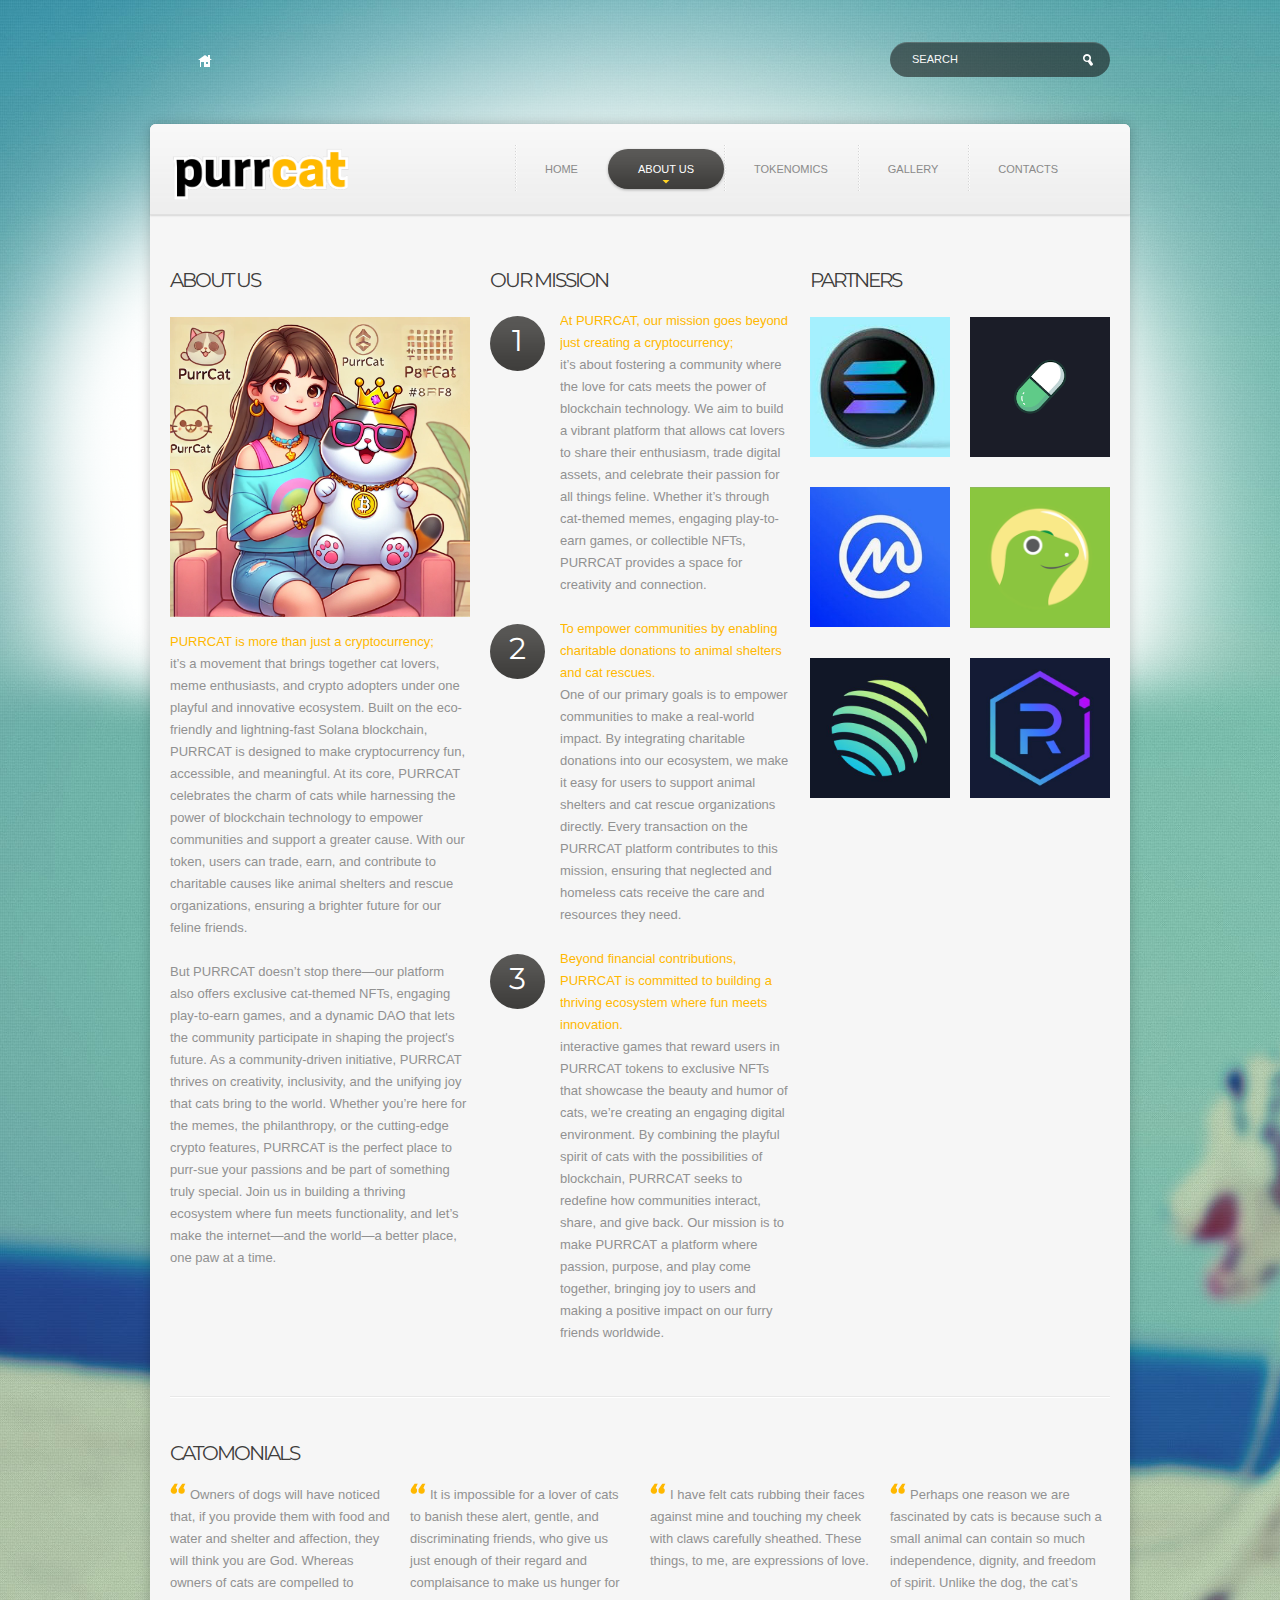
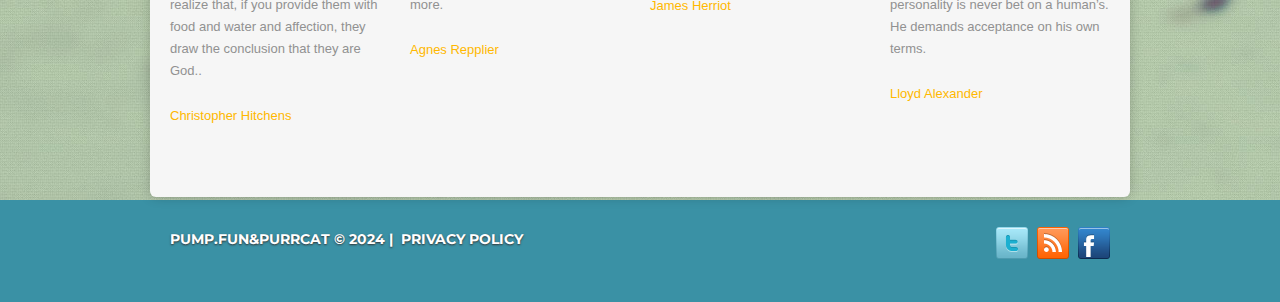
<file: index-1.html>
<!DOCTYPE html>
<html lang="en">
<head>
    <title>PurrCat - About us</title>
    <meta charset="utf-8">
    <link rel="icon" href="img/favicon.ico" type="image/x-icon">
    <link rel="shortcut icon" href="img/favicon.ico" type="image/x-icon" />
    <meta name="description" content="Your description">
    <meta name="keywords" content="Your keywords">
    <meta name="author" content="Your name">
    <meta name = "format-detection" content = "telephone=no" />
    <link rel="stylesheet" href="css/bootstrap.css" type="text/css" media="screen">
    <link rel="stylesheet" href="css/responsive.css" type="text/css" media="screen">
    <link rel="stylesheet" href="css/style.css" type="text/css" media="screen">

		<script type="text/javascript" src="js/jquery.js"></script>
    <script type="text/javascript" src="js/superfish.js"></script>
    <script type="text/javascript" src="js/jquery.mobilemenu.js"></script>
    
  	<!--[if lt IE 8]>
    		<div style='text-align:center'><a href="http://www.microsoft.com/windows/internet-explorer/default.aspx?ocid=ie6_countdown_bannercode"><img src="http://www.theie6countdown.com/img/upgrade.jpg"border="0"alt=""/></a></div>  
   	<![endif]-->
    <!--[if lt IE 9]>
      <link rel="stylesheet" href="css/ie.css" type="text/css" media="screen">
      <script src="http://html5shim.googlecode.com/svn/trunk/html5.js"></script>
    <![endif]-->
</head>

<body>
<!--==============================header=================================-->
<div class="main">
  <div class="over-head">
    <div class="container">
      <div class="row">
        <article class="span9">
          <a href="index.html" class="link-home"></a>
        </article>
        <article class="span3">
          <form id="search" action="search.php" method="GET" accept-charset="utf-8">
            <input type="text" onFocus="if(this.value =='SEARCH' ) this.value=''" onBlur="if(this.value=='') this.value='SEARCH'" value="SEARCH" name="s">
            <a href="#" onClick="document.getElementById('search').submit()"></a>
          </form>
        </article>
      </div>
    </div>
  </div>
  <div class="div-content">
    <header>
        <div class="container">
             <div class="navbar navbar_ clearfix">
                <div class="navbar-inner">      
                      <div class="clearfix">
                        <h1 class="brand"><a href="index.html"><img src="img/logo.png" alt="" width="180"></a><span>purrcat</span></h1> 
                        <div class="nav-collapse nav-collapse_ collapse">
                            <ul class="nav sf-menu clearfix">
                              <li><a href="index.html">Home</a></li>
                              <li class="sub-menu active"><a href="index-1.html">About us</a>
                                 <ul>
                                  <li><a href="#">NFT's</a></li>
                                  <li class="submenu-1"><a href="#">Games</a>
                                    <ul>
                                      <li><a href="#">Whisker Warriors</a></li>
                                      <li><a href="#">Paw-some Puzzle</a></li>
                                      <li><a href="#">Kitty Kingdom</a></li>
                                    </ul>

                                  </li>
                                  <li><a href="#">Community Events</a></li>
                                 </ul>
                              </li>
                              <li><a href="index-2.html">Tokenomics</a></li>
                              <li><a href="index-3.html">Gallery</a></li>
                              <li><a href="index-4.html">Contacts</a></li>
                            </ul>
                        </div>
                      </div>
                 </div>  
             </div>
        </div>
    </header>
    <div id="content">
      <div class="container"> 
            <div class="row box-row">
                 <article class="span4">
                   <h2 class="h2-indent-1">about us</h2>
                   <div class="img-indent">
                     <figure class="img-polaroid"><img src="img/page-1-img.webp" alt=""></figure>
                     <a href="#"> PURRCAT is more than just a cryptocurrency;</a>
                     <p>it’s a movement that brings together cat lovers, meme enthusiasts, and crypto adopters under one playful and innovative ecosystem. Built on the eco-friendly and lightning-fast Solana blockchain, PURRCAT is designed to make cryptocurrency fun, accessible, and meaningful. At its core, PURRCAT celebrates the charm of cats while harnessing the power of blockchain technology to empower communities and support a greater cause. With our token, users can trade, earn, and contribute to charitable causes like animal shelters and rescue organizations, ensuring a brighter future for our feline friends.</p>
                    <p>But PURRCAT doesn’t stop there—our platform also offers exclusive cat-themed NFTs, engaging play-to-earn games, and a dynamic DAO that lets the community participate in shaping the project's future. As a community-driven initiative, PURRCAT thrives on creativity, inclusivity, and the unifying joy that cats bring to the world. Whether you’re here for the memes, the philanthropy, or the cutting-edge crypto features, PURRCAT is the perfect place to purr-sue your passions and be part of something truly special. Join us in building a thriving ecosystem where fun meets functionality, and let’s make the internet—and the world—a better place, one paw at a time.</p>
                   </div>

                 </article>
                 <article class="span4">
                   <h2 class="h2-indent-1">our mission</h2>
                   <ul class="list-number">
                     <li>
                       <span>1</span>
                       <div class="extra-wrap">
                         <a href="#">At PURRCAT, our mission goes beyond just creating a cryptocurrency;</a>
                         <p>it’s about fostering a community where the love for cats meets the power of blockchain technology. We aim to build a vibrant platform that allows cat lovers to share their enthusiasm, trade digital assets, and celebrate their passion for all things feline. Whether it’s through cat-themed memes, engaging play-to-earn games, or collectible NFTs, PURRCAT provides a space for creativity and connection.</p>
                       </div>
                     </li>
                     <li>
                       <span>2</span>
                       <div class="extra-wrap">
                         <a href="#">To empower communities by enabling charitable donations to animal shelters and cat rescues.</a>
                         <p>One of our primary goals is to empower communities to make a real-world impact. By integrating charitable donations into our ecosystem, we make it easy for users to support animal shelters and cat rescue organizations directly. Every transaction on the PURRCAT platform contributes to this mission, ensuring that neglected and homeless cats receive the care and resources they need.</p>
                       </div>
                     </li>
                     <li>
                       <span>3</span>
                       <div class="extra-wrap">
                         <a href="#">Beyond financial contributions, PURRCAT is committed to building a thriving ecosystem where fun meets innovation.</a>
                         <p>interactive games that reward users in PURRCAT tokens to exclusive NFTs that showcase the beauty and humor of cats, we’re creating an engaging digital environment. By combining the playful spirit of cats with the possibilities of blockchain, PURRCAT seeks to redefine how communities interact, share, and give back. Our mission is to make PURRCAT a platform where passion, purpose, and play come together, bringing joy to users and making a positive impact on our furry friends worldwide. </p>
                       </div>
                     </li>
                   </ul>
                 </article>
                 <article class="span4">
                   <h2 class="h2-indent-1">Partners</h2>
                    <div class="box-staff">
                       <article class="span2">
                         <figure class="img-polaroid"><img src="img/1.png" alt=""></figure>
                       </article>
                       <article class="span2">
                         <figure class="img-polaroid"><img src="img/2.png" alt=""></figure>
                       </article>
                       <article class="span2">
                         <figure class="img-polaroid"><img src="img/3.jpg" alt=""></figure>
                       </article>
                       <article class="span2">
                         <figure class="img-polaroid"><img src="img/4.png" alt=""></figure>
                       </article>
                       <article class="span2">
                         <figure class="img-polaroid"><img src="img/5.jpg" alt=""></figure>
                       </article>
                       <article class="span2">
                         <figure class="img-polaroid"><img src="img/6.png" alt=""></figure>
                       </article>
                    </div>
                 </article>
            </div>
            <div class="row">
              <article class="span12"><div class="divider"></div></article>
            </div>
            <div class="row testimonials">
            <article class="span12"><h2 class="h2-indent">Catomonials</h2></article>
              <article class="span3">
                <blockquote> 
                  <p>Owners of dogs will have noticed that, if you provide them with food and water and shelter and affection, they will think you are God. Whereas owners of cats are compelled to realize that, if you provide them with food and water and affection, they draw the conclusion that they are God..</p>
                  <a href="#">Christopher Hitchens</a>
                  
                </blockquote>

              </article>
              <article class="span3">
                <blockquote> 
                  <p>It is impossible for a lover of cats to banish these alert, gentle, and discriminating friends, who give us just enough of their regard and complaisance to make us hunger for more.</p>
                  <a href="#">Agnes Repplier</a>
                  
                </blockquote>

              </article>
              <article class="span3">
                <blockquote>
                  <p>I have felt cats rubbing their faces against mine and touching my cheek with claws carefully sheathed. These things, to me, are expressions of love.</p>
                  <a href="#">James Herriot</a>
                  
                </blockquote>

              </article>
              <article class="span3">
                <blockquote>  
                  <p>Perhaps one reason we are fascinated by cats is because such a small animal can contain so much independence, dignity, and freedom of spirit. Unlike the dog, the cat’s personality is never bet on a human’s. He demands acceptance on his own terms.</p>
                  <a href="#">Lloyd Alexander</a>
                </blockquote>

              </article>
          </div>

      </div>
    </div>
  </div>
  <footer>
    <div class="container">
      <div class="row">
        <article class="span6 fright">
          <ul class="soc-icons">
            <li><a href="#" class="icon"></a></li>
            <li><a href="#" class="icon-1"></a></li>
            <li><a href="#" class="icon-2"></a></li>
          </ul>
        </article>
        <article class="span6 left">
          <span>pump.fun&amp;purrcat &copy; 2024 | &nbsp;</span><a href="index-5.html">Privacy Policy</a><br><!-- {%FOOTER_LINK} -->
        </article>
      </div>
    </div>
  </footer>
</div>
<script type="text/javascript" src="js/bootstrap.js"></script>
</body>
</html>
</file>
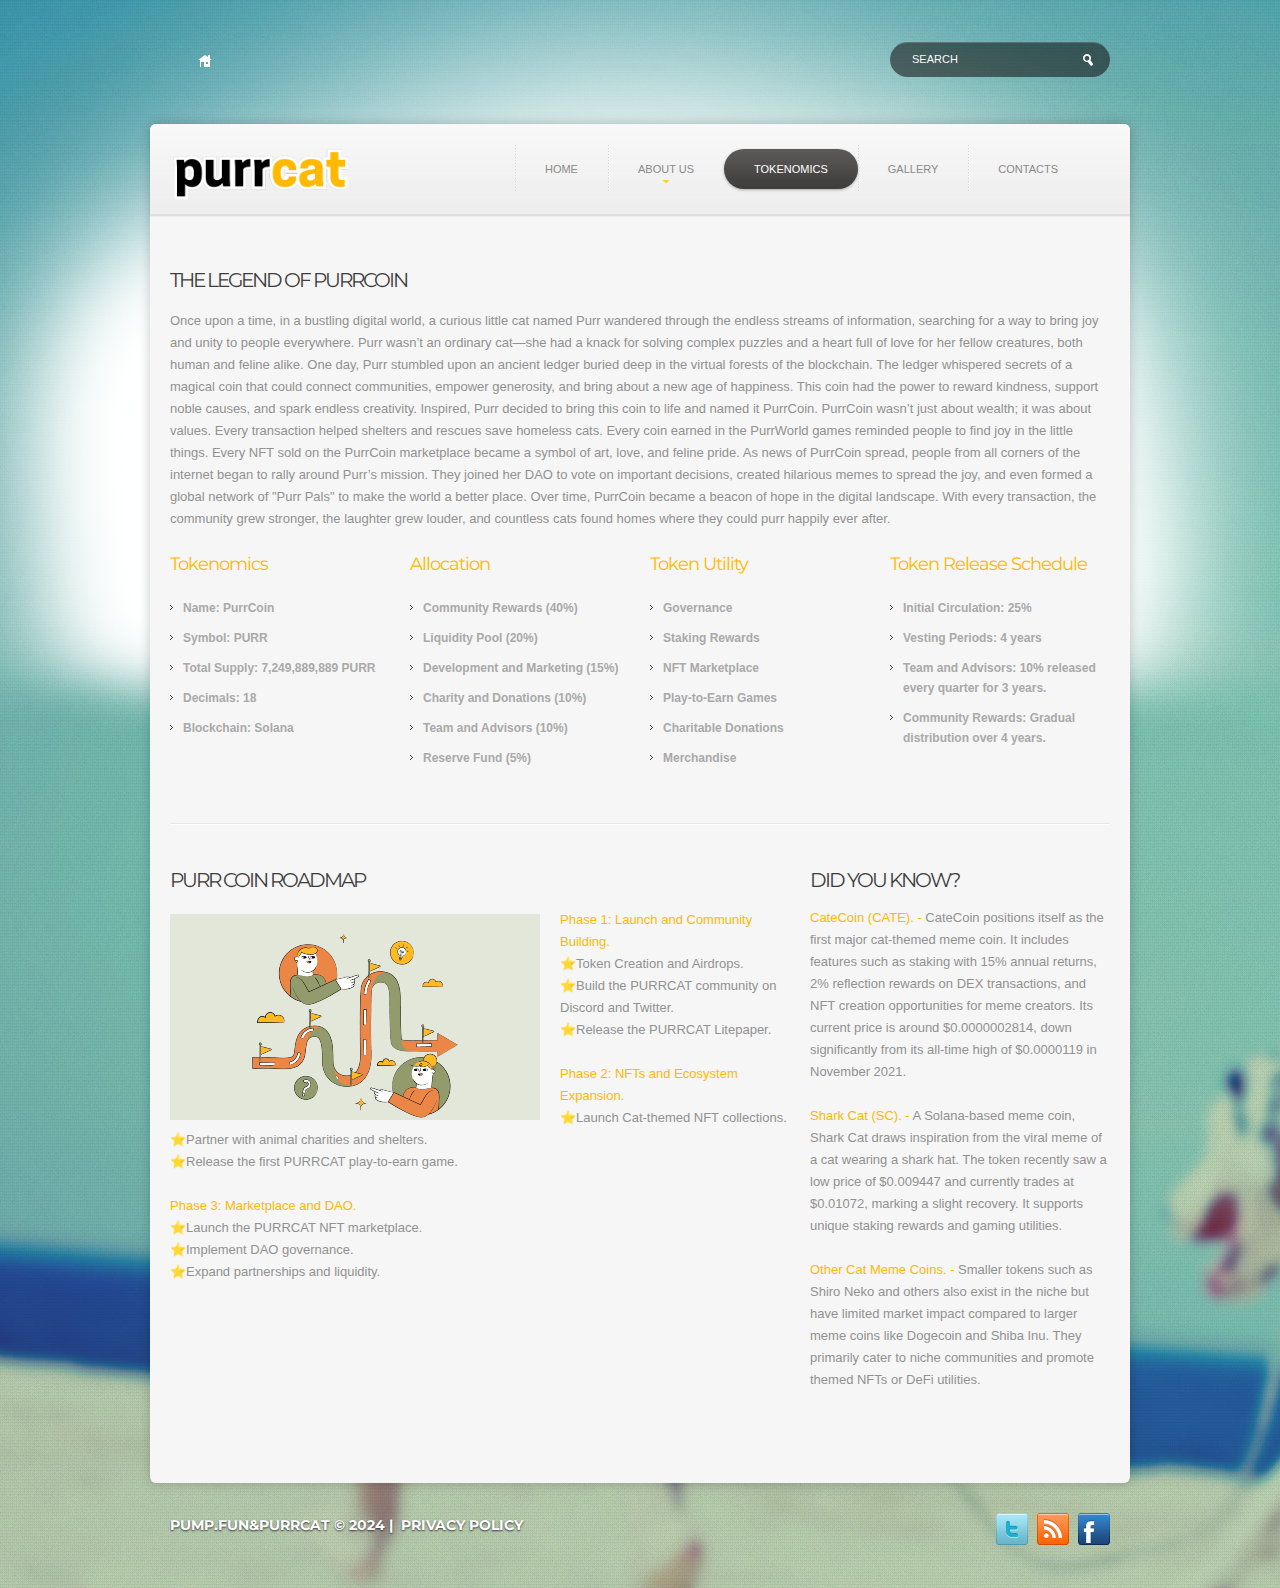
<file: index-2.html>
<!DOCTYPE html>
<html lang="en">
<head>
    <title>PurrCat - Tokenomics</title>
    <meta charset="utf-8">
    <link rel="icon" href="img/favicon.ico" type="image/x-icon">
    <link rel="shortcut icon" href="img/favicon.ico" type="image/x-icon" />
    <meta name="description" content="Your description">
    <meta name="keywords" content="Your keywords">
    <meta name="author" content="Your name">
    <meta name = "format-detection" content = "telephone=no" />
    <link rel="stylesheet" href="css/bootstrap.css" type="text/css" media="screen">
    <link rel="stylesheet" href="css/responsive.css" type="text/css" media="screen">
    <link rel="stylesheet" href="css/style.css" type="text/css" media="screen">

		<script type="text/javascript" src="js/jquery.js"></script>
    <script type="text/javascript" src="js/superfish.js"></script>
    <script type="text/javascript" src="js/jquery.mobilemenu.js"></script>
    <script type="text/javascript" src="js/jquery.equalheights.js"></script>
    <script>
      $(window).load(function() {   
        jQuery(".maxheight").equalHeights();  
      })
    </script>
  	<!--[if lt IE 8]>
    		<div style='text-align:center'><a href="http://www.microsoft.com/windows/internet-explorer/default.aspx?ocid=ie6_countdown_bannercode"><img src="http://www.theie6countdown.com/img/upgrade.jpg"border="0"alt=""/></a></div>  
   	<![endif]-->
    <!--[if lt IE 9]>
      <link rel="stylesheet" href="css/ie.css" type="text/css" media="screen">
      <script src="http://html5shim.googlecode.com/svn/trunk/html5.js"></script>
    <![endif]-->
</head>

<body>
<!--==============================header=================================-->
<div class="main">
  <div class="over-head">
    <div class="container">
      <div class="row">
        <article class="span9">
          <a href="index.html" class="link-home"></a>
        </article>
        <article class="span3">
          <form id="search" action="search.php" method="GET" accept-charset="utf-8">
            <input type="text" onFocus="if(this.value =='SEARCH' ) this.value=''" onBlur="if(this.value=='') this.value='SEARCH'" value="SEARCH" name="s">
            <a href="#" onClick="document.getElementById('search').submit()"></a>
          </form>
        </article>
      </div>
    </div>
  </div>
  <div class="div-content">
    <header>
        <div class="container">
             <div class="navbar navbar_ clearfix">
                <div class="navbar-inner">      
                      <div class="clearfix">
                        <h1 class="brand"><a href="index.html"><img src="img/logo.png" alt="" width="180"></a><span>dog&amp;cat</span></h1> 
                        <div class="nav-collapse nav-collapse_ collapse">
                            <ul class="nav sf-menu clearfix">
                              <li><a href="index.html">Home</a></li>
                              <li class="sub-menu "><a href="index-1.html">About us</a>
                                 <ul>
                                  <li><a href="#">NFT's</a></li>
                                  <li class="submenu-1"><a href="#">Games</a>
                                    <ul>
                                      <li><a href="#">Whisker Warriors</a></li>
                                      <li><a href="#">Paw-some Puzzle</a></li>
                                      <li><a href="#">Kitty Kingdom</a></li>
                                    </ul>

                                  </li>
                                  <li><a href="#">Community Events</a></li>
                                 </ul>
                              </li>
                              <li class="active"><a href="index-2.html">Tokenomics</a></li>
                              <li><a href="index-3.html">Gallery</a></li>
                              <li><a href="index-4.html">Contacts</a></li>
                            </ul>
                        </div>
                      </div>
                 </div>  
             </div>
        </div>
    </header>
    <div id="content">
      <div class="container"> 
          <div class="row">
               <article class="span12">
                 <h2 class="h2-indent-1">The Legend of PurrCoin</h2>
                 <p>Once upon a time, in a bustling digital world, a curious little cat named Purr wandered through the endless streams of information, searching for a way to bring joy and unity to people everywhere. Purr wasn’t an ordinary cat—she had a knack for solving complex puzzles and a heart full of love for her fellow creatures, both human and feline alike. One day, Purr stumbled upon an ancient ledger buried deep in the virtual forests of the blockchain. The ledger whispered secrets of a magical coin that could connect communities, empower generosity, and bring about a new age of happiness. This coin had the power to reward kindness, support noble causes, and spark endless creativity. Inspired, Purr decided to bring this coin to life and named it PurrCoin. PurrCoin wasn’t just about wealth; it was about values. Every transaction helped shelters and rescues save homeless cats. Every coin earned in the PurrWorld games reminded people to find joy in the little things. Every NFT sold on the PurrCoin marketplace became a symbol of art, love, and feline pride.

                  As news of PurrCoin spread, people from all corners of the internet began to rally around Purr’s mission. They joined her DAO to vote on important decisions, created hilarious memes to spread the joy, and even formed a global network of "Purr Pals" to make the world a better place.
                  
                  Over time, PurrCoin became a beacon of hope in the digital landscape. With every transaction, the community grew stronger, the laughter grew louder, and countless cats found homes where they could purr happily ever after.</p>
               </article>
               <div class="box-list">
                 <article class="span3">
                   <div class="maxheight">
                     <h4 class="bot">Tokenomics</h4>
                     <ul class="list">
                       <li><a>Name: PurrCoin</a></li>
                       <li><a>Symbol: PURR</a></li>
                       <li><a>Total Supply: 7,249,889,889 PURR</a></li>
                       <li><a>Decimals: 18</a></li>
                       <li><a>Blockchain: Solana</a></li>
                     </ul>
                   </div>
                 </article>
                 <article class="span3">
                   <div class="maxheight">
                     <h4 class="bot">Allocation</h4>
                     <ul class="list">
                       <li><a>Community Rewards (40%)</a></li>
                       <li><a>Liquidity Pool (20%)</a></li>
                       <li><a>Development and Marketing (15%)</a></li>
                       <li><a>Charity and Donations (10%)</a></li>
                       <li><a>Team and Advisors (10%)</a></li>
                       <li><a>Reserve Fund (5%)</a></li>
                     </ul>
                   </div>
                 </article>
                 <article class="span3">
                   <div class="maxheight">
                     <h4 class="bot">Token Utility</h4>
                     <ul class="list">
                       <li><a>Governance</a></li>
                       <li><a>Staking Rewards</a></li>
                       <li><a>NFT Marketplace</a></li>
                       <li><a>Play-to-Earn Games</a></li>
                       <li><a>Charitable Donations</a></li>
                       <li><a>Merchandise</a></li>
                     </ul>
                   </div>
                 </article>
                 <article class="span3">
                   <div class="maxheight">
                     <h4 class="bot">Token Release Schedule</h4>
                     <ul class="list">
                       <li><a>Initial Circulation: 25%</a></li>
                       <li><a>Vesting Periods: 4 years</a></li>
                       <li><a>Team and Advisors: 10% released every quarter for 3 years.</a></li>
                       <li><a>Community Rewards: Gradual distribution over 4 years.</a></li>
                     </ul>
                   </div>
                 </article>
               </div>
               
          </div>
          <div class="row">
                 <article class="span12"><div class="divider"></div></article>
          </div>
          <div class="row">
            <article class="span8">
              <h2 class="h2-indent">Purr Coin Roadmap</h2>
              <div class="block-indent-1">
                <figure class="img-polaroid"><img src="img/page-2-img.png" alt=""></figure>
                <div class="extra-wrap">
                  <a>Phase 1: Launch and Community Building.</a>
                  <p>⭐Token Creation and Airdrops.</Br>⭐Build the PURRCAT community on Discord and Twitter.</Br>⭐Release the PURRCAT Litepaper.</p>                   
                </div>
                <div class="extra-wrap">
                  <a>Phase 2: NFTs and Ecosystem Expansion.</a>
                  <p>⭐Launch Cat-themed NFT collections.</Br>⭐Partner with animal charities and shelters.</Br>⭐Release the first PURRCAT play-to-earn game.</p>                   
                </div>
                <div class="extra-wrap">
                  <a>Phase 3: Marketplace and DAO.</a>
                  <p>⭐Launch the PURRCAT NFT marketplace.</Br>⭐Implement DAO governance.</Br>⭐Expand partnerships and liquidity.</p>                   
                </div>
              </div>
            </article>
            <article class="span4">
              <h2 class="h2-indent">did you know?</h2>
              <p><a href="#">CateCoin (CATE). - </a>CateCoin positions itself as the first major cat-themed meme coin. It includes features such as staking with 15% annual returns, 2% reflection rewards on DEX transactions, and NFT creation opportunities for meme creators. Its current price is around $0.0000002814, down significantly from its all-time high of $0.0000119 in November 2021​.</p>
              <p><a href="#">Shark Cat (SC). - </a>A Solana-based meme coin, Shark Cat draws inspiration from the viral meme of a cat wearing a shark hat. The token recently saw a low price of $0.009447 and currently trades at $0.01072, marking a slight recovery. It supports unique staking rewards and gaming utilities​.</p>
              <p><a href="#">Other Cat Meme Coins. - </a>Smaller tokens such as Shiro Neko and others also exist in the niche but have limited market impact compared to larger meme coins like Dogecoin and Shiba Inu. They primarily cater to niche communities and promote themed NFTs or DeFi utilities​.</p>
            </article>
          </div>
      </div>
    </div>
  </div>
  <footer>
    <div class="container">
      <div class="row">
        <article class="span6 fright">
          <ul class="soc-icons">
            <li><a href="#" class="icon"></a></li>
            <li><a href="#" class="icon-1"></a></li>
            <li><a href="#" class="icon-2"></a></li>
          </ul>
        </article>
        <article class="span6 left">
        <span>pump.fun&amp;purrcat &copy; 2024 | &nbsp;</span><a href="index-5.html">Privacy Policy</a><br><!-- {%FOOTER_LINK} -->
        </article>
      </div>
    </div>
  </footer>
</div>
<script type="text/javascript" src="js/bootstrap.js"></script>
</body>
</html>
</file>
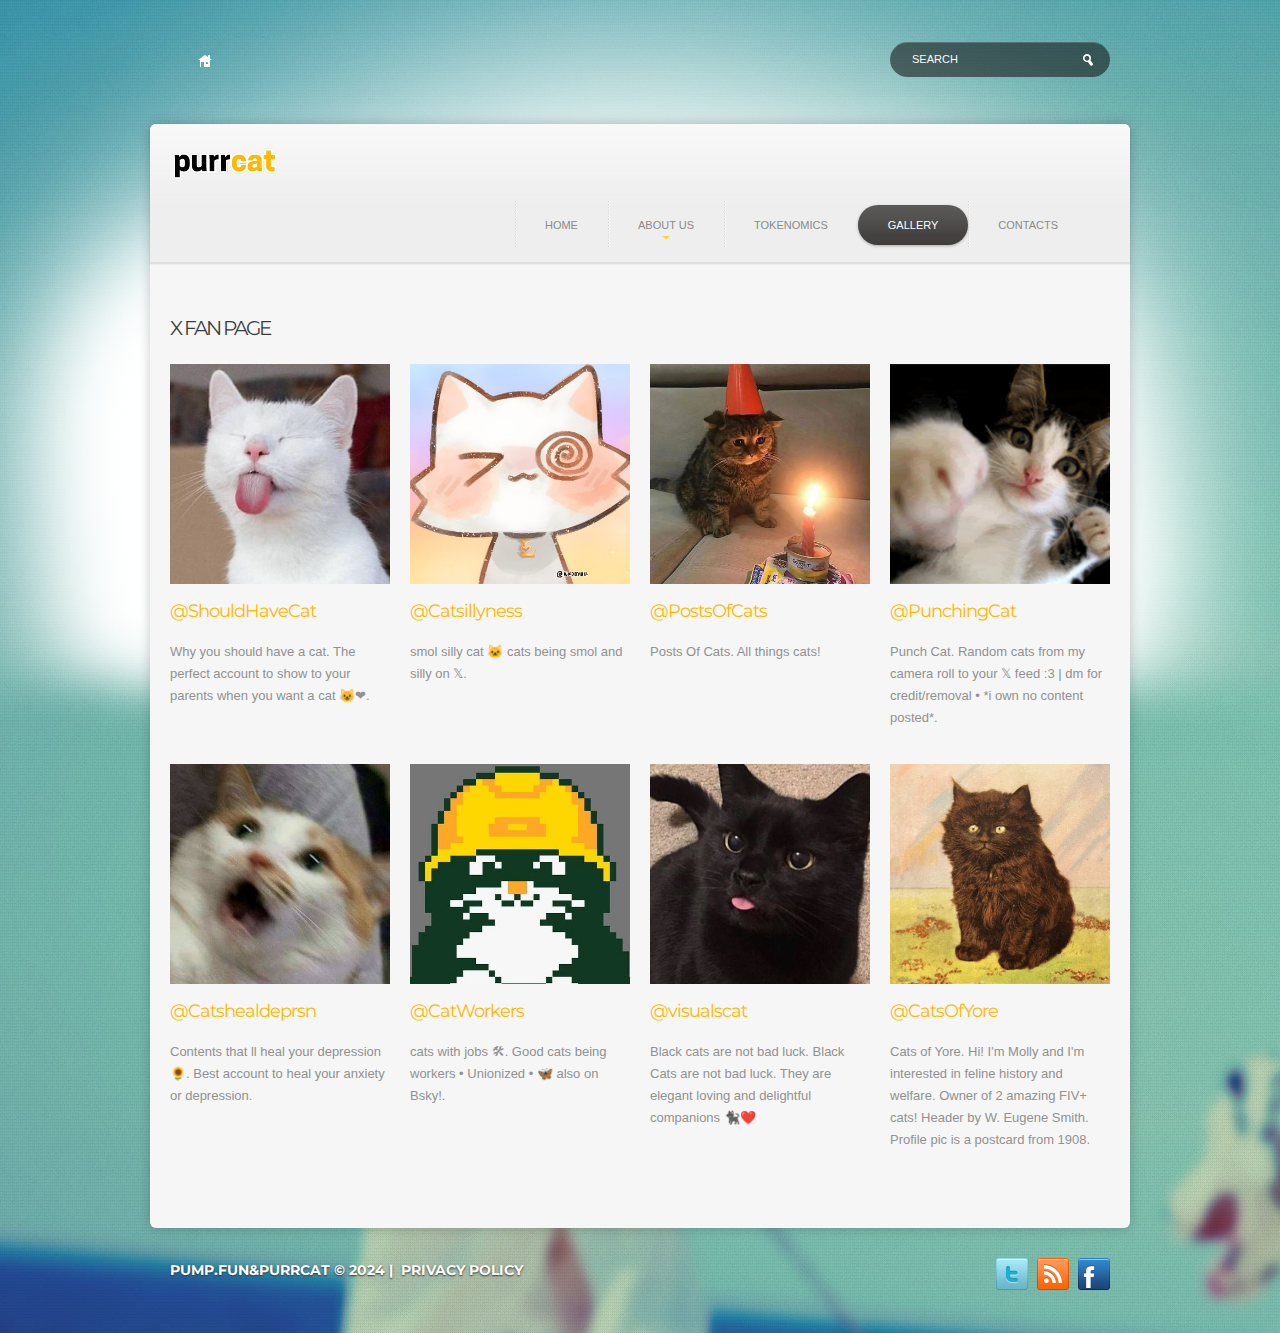
<file: index-3.html>
<!DOCTYPE html>
<html lang="en">
<head>
    <title>PurrCat - Gallery</title>
    <meta charset="utf-8">
    <link rel="icon" href="img/favicon.ico" type="image/x-icon">
    <link rel="shortcut icon" href="img/favicon.ico" type="image/x-icon" />
    <meta name="description" content="Your description">
    <meta name="keywords" content="Your keywords">
    <meta name="author" content="Your name">
    <meta name = "format-detection" content = "telephone=no" />
    <link rel="stylesheet" href="css/bootstrap.css" type="text/css" media="screen">
    <link rel="stylesheet" href="css/responsive.css" type="text/css" media="screen">
    <link rel="stylesheet" href="css/style.css" type="text/css" media="screen">

		<script type="text/javascript" src="js/jquery.js"></script>
    <script type="text/javascript" src="js/superfish.js"></script>
    <script type="text/javascript" src="js/jquery.mobilemenu.js"></script>
    <script type="text/javascript" src="js/jquery.equalheights.js"></script>
    <script>
      $(window).load(function() {   
        jQuery(".maxheight").equalHeights();  
      })
    </script>
    <style type="text/css">
      a img{ 
        width: 25%;
      }
    </style>
  	<!--[if lt IE 8]>
    		<div style='text-align:center'><a href="http://www.microsoft.com/windows/internet-explorer/default.aspx?ocid=ie6_countdown_bannercode"><img src="http://www.theie6countdown.com/img/upgrade.jpg"border="0"alt=""/></a></div>  
   	<![endif]-->
    <!--[if lt IE 9]>
      <link rel="stylesheet" href="css/ie.css" type="text/css" media="screen">
      <script src="http://html5shim.googlecode.com/svn/trunk/html5.js"></script>
    <![endif]-->
</head>

<body>
<!--==============================header=================================-->
<div class="main">
  <div class="over-head">
    <div class="container">
      <div class="row">
        <article class="span9">
          <a href="index.html" class="link-home"></a>
        </article>
        <article class="span3">
          <form id="search" action="search.php" method="GET" accept-charset="utf-8">
            <input type="text" onFocus="if(this.value =='SEARCH' ) this.value=''" onBlur="if(this.value=='') this.value='SEARCH'" value="SEARCH" name="s">
            <a href="#" onClick="document.getElementById('search').submit()"></a>
          </form>
        </article>
      </div>
    </div>
  </div>
  <div class="div-content">
    <header>
        <div class="container">
             <div class="navbar navbar_ clearfix">
                <div class="navbar-inner">      
                      <div class="clearfix">
                        <h1 class="brand"><a href="index.html"><img src="img/logo.png" alt="" width="180"></a><span>dog&amp;cat</span></h1> 
                        <div class="nav-collapse nav-collapse_ collapse">
                            <ul class="nav sf-menu clearfix">
                              <li><a href="index.html">Home</a></li>
                              <li class="sub-menu "><a href="index-1.html">About us</a>
                                 <ul>
                                  <li><a href="#">NFT's</a></li>
                                  <li class="submenu-1"><a href="#">Games</a>
                                    <ul>
                                      <li><a href="#">Whisker Warriors</a></li>
                                      <li><a href="#">Paw-some Puzzle</a></li>
                                      <li><a href="#">Kitty Kingdom</a></li>
                                    </ul>

                                  </li>
                                  <li><a href="#">Community Events</a></li>
                                 </ul>
                              </li>
                              <li><a href="index-2.html">Tokenomics</a></li>
                              <li class="active"><a href="index-3.html">Gallery</a></li>
                              <li><a href="index-4.html">Contacts</a></li>
                            </ul>
                        </div>
                      </div>
                 </div>  
             </div>
        </div>
    </header>
    <div id="content">
      <div class="container"> 
          <div class="row">
               <article class="span12">
                 <h2 class="h2-indent-1">X Fan Page</h2>
               </article>
               <ul class="thumbnails-1">
                 <li class="thumbnail-1 span3">
                   <div class="block-thumbnail-1 maxheight">
                     <figure class="img-polaroid"><img src="img/page-3-img.jpg" alt=""></figure>
                     <h4><a href="https://x.com/ShouldHaveCat" target="_blank">@ShouldHaveCat</a></h4>
                     <p>Why you should have a cat. The perfect account to show to your parents when you want a cat 😺❤.</p>
                   </div>
                 </li>
                 <li class="thumbnail-1 span3">
                   <div class="block-thumbnail-1 maxheight">
                     <figure class="img-polaroid"><img src="img/page-3-img-1.jpg" alt=""></figure>
                     <h4><a href="https://x.com/Catsillyness" target="_blank">@Catsillyness</a></h4>
                     <p>smol silly cat 🐱 cats being smol and silly on 𝕏.</p>
                   </div>
                 </li>
                 <li class="thumbnail-1 span3">
                   <div class="block-thumbnail-1 maxheight">
                     <figure class="img-polaroid"><img src="img/page-3-img-2 .jpg" alt=""></figure>
                     <h4><a href="https://x.com/PostsOfCats" target="_blank">@PostsOfCats</a></h4>
                     <p>Posts Of Cats. All things cats!</p>
                   </div>
                 </li>
                 <li class="thumbnail-1 span3">
                   <div class="block-thumbnail-1 maxheight">
                     <figure class="img-polaroid"><img src="img/page-3-img-3.png" alt=""></figure>
                     <h4><a href="https://x.com/PunchingCat" target="_blank">@PunchingCat</a></h4>
                     <p>Punch Cat. Random cats from my camera roll to your 𝕏 feed :3 | dm for credit/removal • *i own no content posted*.</p>
                   </div>
                 </li>


                 <li class="thumbnail-1 span3">
                   <div class="block-thumbnail-1 maxheight">
                     <figure class="img-polaroid"><img src="img/page-3-img-4.jpg" alt=""></figure>
                     <h4><a href="https://x.com/Catshealdeprsn" target="_blank">@Catshealdeprsn</a></h4>
                     <p>Contents that ll heal your depression 🌻. Best account to heal your anxiety or depression.</p>
                   </div>
                 </li>
                 <li class="thumbnail-1 span3">
                   <div class="block-thumbnail-1 maxheight">
                     <figure class="img-polaroid"><img src="img/page-3-img-5.jpg" alt=""></figure>
                     <h4><a href="https://x.com/CatWorkers" target="_blank">@CatWorkers</a></h4>
                     <p>cats with jobs 🛠. Good cats being workers • Unionized • 🦋 also on Bsky!.</p>
                   </div>
                 </li>
                 <li class="thumbnail-1 span3">
                   <div class="block-thumbnail-1 maxheight">
                     <figure class="img-polaroid"><img src="img/page-3-img-6.jpg" alt=""></figure>
                     <h4><a href="https://x.com/visualscat" target="_blank">@visualscat</a></h4>
                     <p>Black cats are not bad luck. Black Cats are not bad luck. They are elegant loving and delightful companions 🐈‍⬛❤️</p>
                   </div>
                 </li>
                 <li class="thumbnail-1 span3">
                   <div class="block-thumbnail-1 maxheight">
                     <figure class="img-polaroid"><img src="img/page-3-img-7.jpg" alt=""></figure>
                     <h4><a href="https://x.com/CatsOfYore" target="_blank">@CatsOfYore</a></h4>
                     <p>Cats of Yore. Hi! I'm Molly and I'm interested in feline history and welfare. Owner of 2 amazing FIV+ cats! Header by W. Eugene Smith. Profile pic is a postcard from 1908.</p>
                   </div>
                 </li>
               </ul>
          </div>
      </div>
    </div>
  </div>
  <footer>
    <div class="container">
      <div class="row">
        <article class="span6 fright">
          <ul class="soc-icons">
            <li><a href="#" class="icon"></a></li>
            <li><a href="#" class="icon-1"></a></li>
            <li><a href="#" class="icon-2"></a></li>
          </ul>
        </article>
        <article class="span6 left">
        <span>pump.fun&amp;purrcat &copy; 2024 | &nbsp;</span><a href="index-5.html">Privacy Policy</a><br><!-- {%FOOTER_LINK} -->
        </article>
      </div>
    </div>
  </footer>
</div>
<script type="text/javascript" src="js/bootstrap.js"></script>
</body>
</html>
</file>
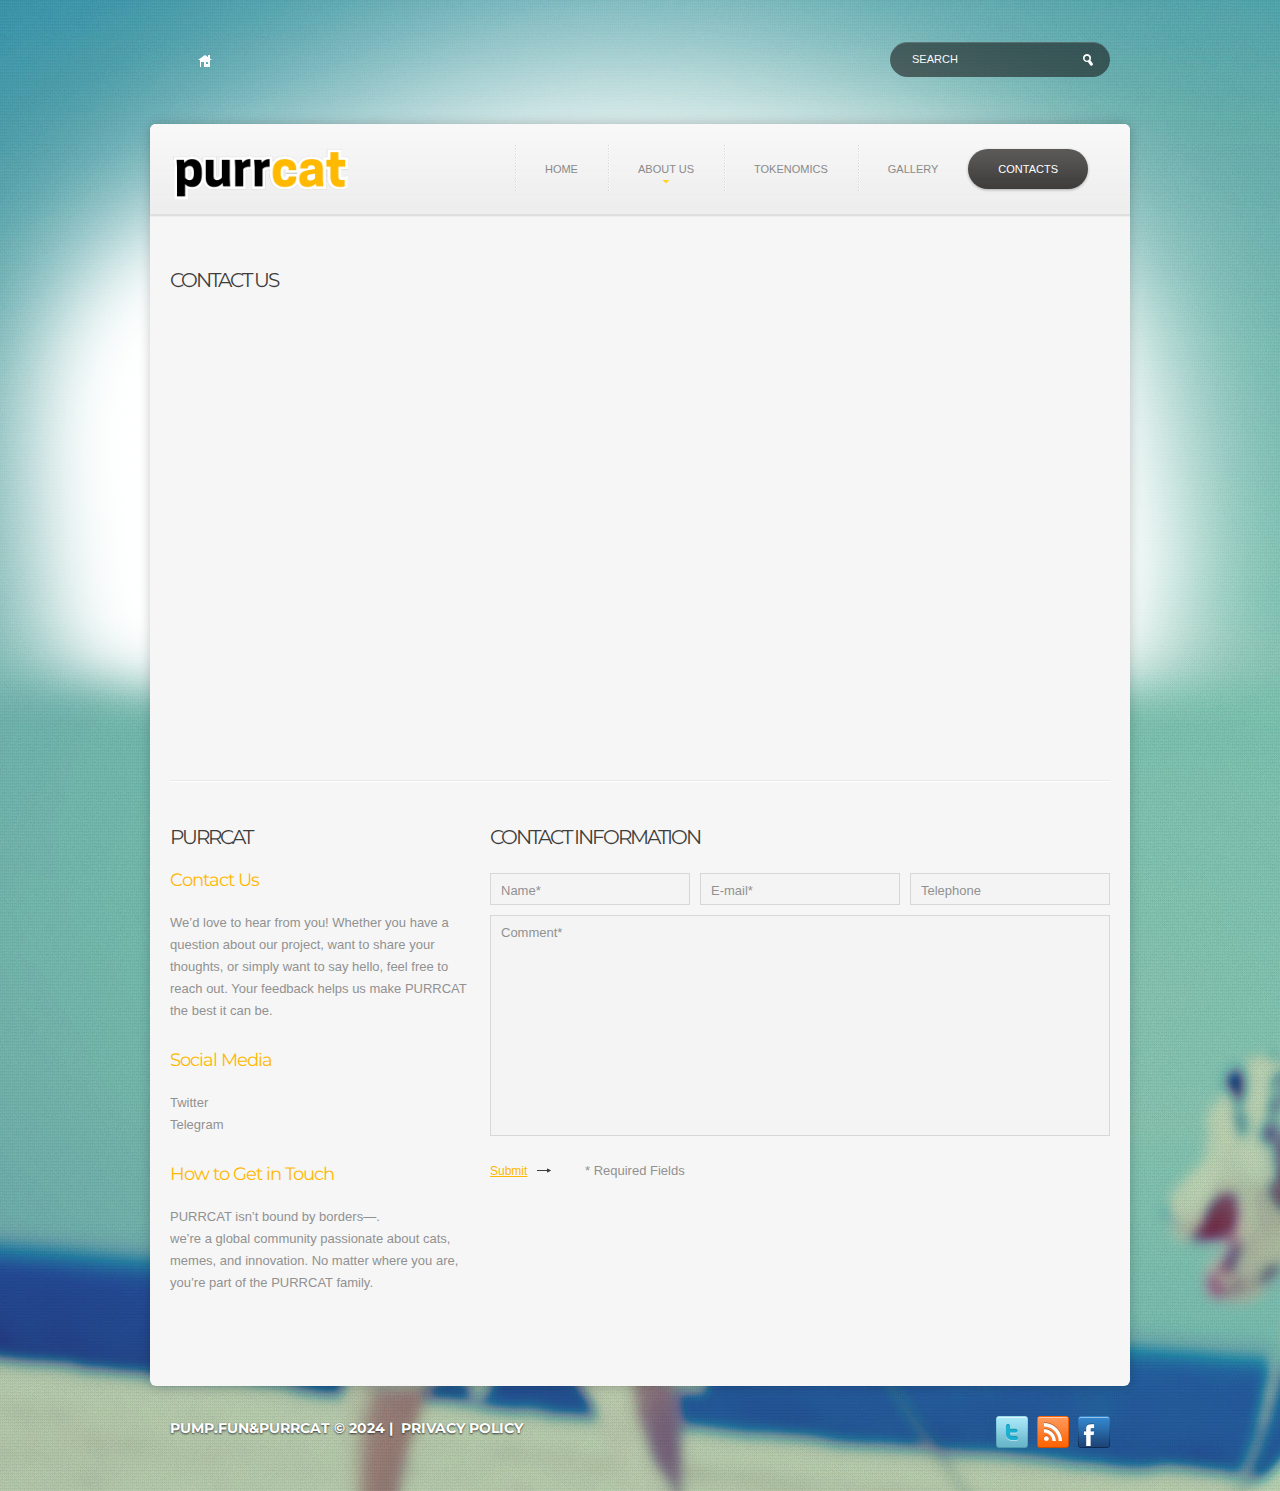
<file: index-4.html>
<!DOCTYPE html>
<html lang="en">
<head>
    <title>PurrCat - Contact Us</title>
    <meta charset="utf-8">
    <link rel="icon" href="img/favicon.ico" type="image/x-icon">
    <link rel="shortcut icon" href="img/favicon.ico" type="image/x-icon" />
    <meta name="description" content="Your description">
    <meta name="keywords" content="Your keywords">
    <meta name="author" content="Your name">
    <meta name = "format-detection" content = "telephone=no" />
    <link rel="stylesheet" href="css/bootstrap.css" type="text/css" media="screen">
    <link rel="stylesheet" href="css/responsive.css" type="text/css" media="screen">
    <link rel="stylesheet" href="css/style.css" type="text/css" media="screen">

		<script type="text/javascript" src="js/jquery.js"></script>
    <script type="text/javascript" src="js/superfish.js"></script>
    <script type="text/javascript" src="js/jquery.mobilemenu.js"></script>
    <script type="text/javascript" src="js/forms.js"></script>
  	<!--[if lt IE 8]>
    		<div style='text-align:center'><a href="http://www.microsoft.com/windows/internet-explorer/default.aspx?ocid=ie6_countdown_bannercode"><img src="http://www.theie6countdown.com/img/upgrade.jpg"border="0"alt=""/></a></div>  
   	<![endif]-->
    <!--[if lt IE 9]>
      <link rel="stylesheet" href="css/ie.css" type="text/css" media="screen">
      <script src="http://html5shim.googlecode.com/svn/trunk/html5.js"></script>
    <![endif]-->
</head>

<body>
<!--==============================header=================================-->
<div class="main">
  <div class="over-head">
    <div class="container">
      <div class="row">
        <article class="span9">
          <a href="index.html" class="link-home"></a>
        </article>
        <article class="span3">
          <form id="search" action="search.php" method="GET" accept-charset="utf-8">
            <input type="text" onFocus="if(this.value =='SEARCH' ) this.value=''" onBlur="if(this.value=='') this.value='SEARCH'" value="SEARCH" name="s">
            <a href="#" onClick="document.getElementById('search').submit()"></a>
          </form>
        </article>
      </div>
    </div>
  </div>
  <div class="div-content">
    <header>
        <div class="container">
             <div class="navbar navbar_ clearfix">
                <div class="navbar-inner">      
                      <div class="clearfix">
                        <h1 class="brand"><a href="index.html"><img src="img/logo.png" alt="" width="180"></a><span>dog&amp;cat</span></h1> 
                        <div class="nav-collapse nav-collapse_ collapse">
                            <ul class="nav sf-menu clearfix">
                              <li><a href="index.html">Home</a></li>
                              <li class="sub-menu "><a href="index-1.html">About us</a>
                                 <ul>
                                  <li><a href="#">NFT's</a></li>
                                  <li class="submenu-1"><a href="#">Games</a>
                                    <ul>
                                      <li><a href="#">Whisker Warriors</a></li>
                                      <li><a href="#">Paw-some Puzzle</a></li>
                                      <li><a href="#">Kitty Kingdom</a></li>
                                    </ul>

                                  </li>
                                  <li><a href="#">Community Events</a></li>
                                 </ul>
                              </li>
                              <li><a href="index-2.html">Tokenomics</a></li>
                              <li><a href="index-3.html">Gallery</a></li>
                              <li class="active"><a href="index-4.html">Contacts</a></li>
                            </ul>
                        </div>
                      </div>
                 </div>  
             </div>
        </div>
    </header>
    <div id="content">
      <div class="container"> 
          <div class="row">
               <article class="span12">
                 <h2  class="h2-indent-1">contact us</h2>
                 <figure class="map">
                  <iframe src="https://www.google.com/maps/embed?pb=!1m14!1m12!1m3!1d1317.2587966338804!2d-121.93540097178236!3d37.70819597873337!2m3!1f0!2f0!3f0!3m2!1i1024!2i768!4f13.1!5e1!3m2!1sen!2sin!4v1736067505336!5m2!1sen!2sin"></iframe>
                 </figure>

               </article>
               <article class="span12"><div class="divider"></div></article>
               
          </div>
          <div class="row">
            <article class="span4">
              <h2  class="h2-indent">purrcat</h2>
              <div class="div-adress">
                  <address class="adress">
                    <strong class="title1">
                      Contact Us
                    </strong>
                    <em>
                      <span>
                        We’d love to hear from you! Whether you have a question about our project, want to share your thoughts, or simply want to say hello, feel free to reach out. Your feedback helps us make PURRCAT the best it can be.

                      </span>
                    </em>
                    <em>
                      <strong class="title1">Social Media</strong>
                      <span>Twitter</span>
                      <span>Telegram</span>
                    </em>
                    <strong class="title1">
                      How to Get in Touch
                    </strong>
                    <span>
                      PURRCAT isn’t bound by borders—. <br>
                      we’re a global community passionate about cats, memes, and innovation. No matter where you are, you’re part of the PURRCAT family.
                    </span>
                    
                  </address>
                </div>

            </article>
            <article class="span8">
              <h2  class="h2-indent">contact information</h2>
              <form id="contact-form">
              <div class="success"> Contact form submitted! <strong>We will be in touch soon.</strong> </div>
              <fieldset>
                  <div>
                    <div class="form-div-1">
                      <label class="name">
                        <input type="text" value="Name*">
                        <br>
                        <span class="error">*This is not a valid name.</span> <span class="empty">*This field is required.</span> </label>
                    </div>
                    
                    <div class="form-div-2">
                      <label class="email">
                        <input type="email" value="E-mail*">
                        <br>
                        <span class="error">*This is not a valid email address.</span> <span class="empty">*This field is required.</span> </label>
                    </div>
                    
                    <div class="form-div-3">
                      <label class="phone notRequired">
                        <input type="tel" value="Telephone">
                        <br>
                        <span class="error">*This is not a valid phone number.</span> <span class="empty">*This field is required.</span> </label>
                    </div>
                  </div>
                  <div>
                    <label class="message">
                      <textarea>Comment*</textarea>
                      <br>
                      <span class="error">*The message is too short.</span> <span class="empty">*This field is required.</span>
                    </label>
                  </div>
                
                <div class="buttons-wrapper"><a data-type="submit" class="link"><span></span>Submit<span></span></a> <span>* Required Fields</span></div>
              </fieldset>
            </form>

            </article>
          </div>
      </div>
    </div>
  </div>
  <footer>
    <div class="container">
      <div class="row">
        <article class="span6 fright">
          <ul class="soc-icons">
            <li><a href="#" class="icon"></a></li>
            <li><a href="#" class="icon-1"></a></li>
            <li><a href="#" class="icon-2"></a></li>
          </ul>
        </article>
        <article class="span6 left">
          <span>pump.fun&amp;purrcat &copy; 2024 | &nbsp;</span><a href="index-5.html">Privacy Policy</a><br><!-- {%FOOTER_LINK} -->
        </article>
      </div>
    </div>
  </footer>
</div>
<script type="text/javascript" src="js/bootstrap.js"></script>
</body>
</html>
</file>
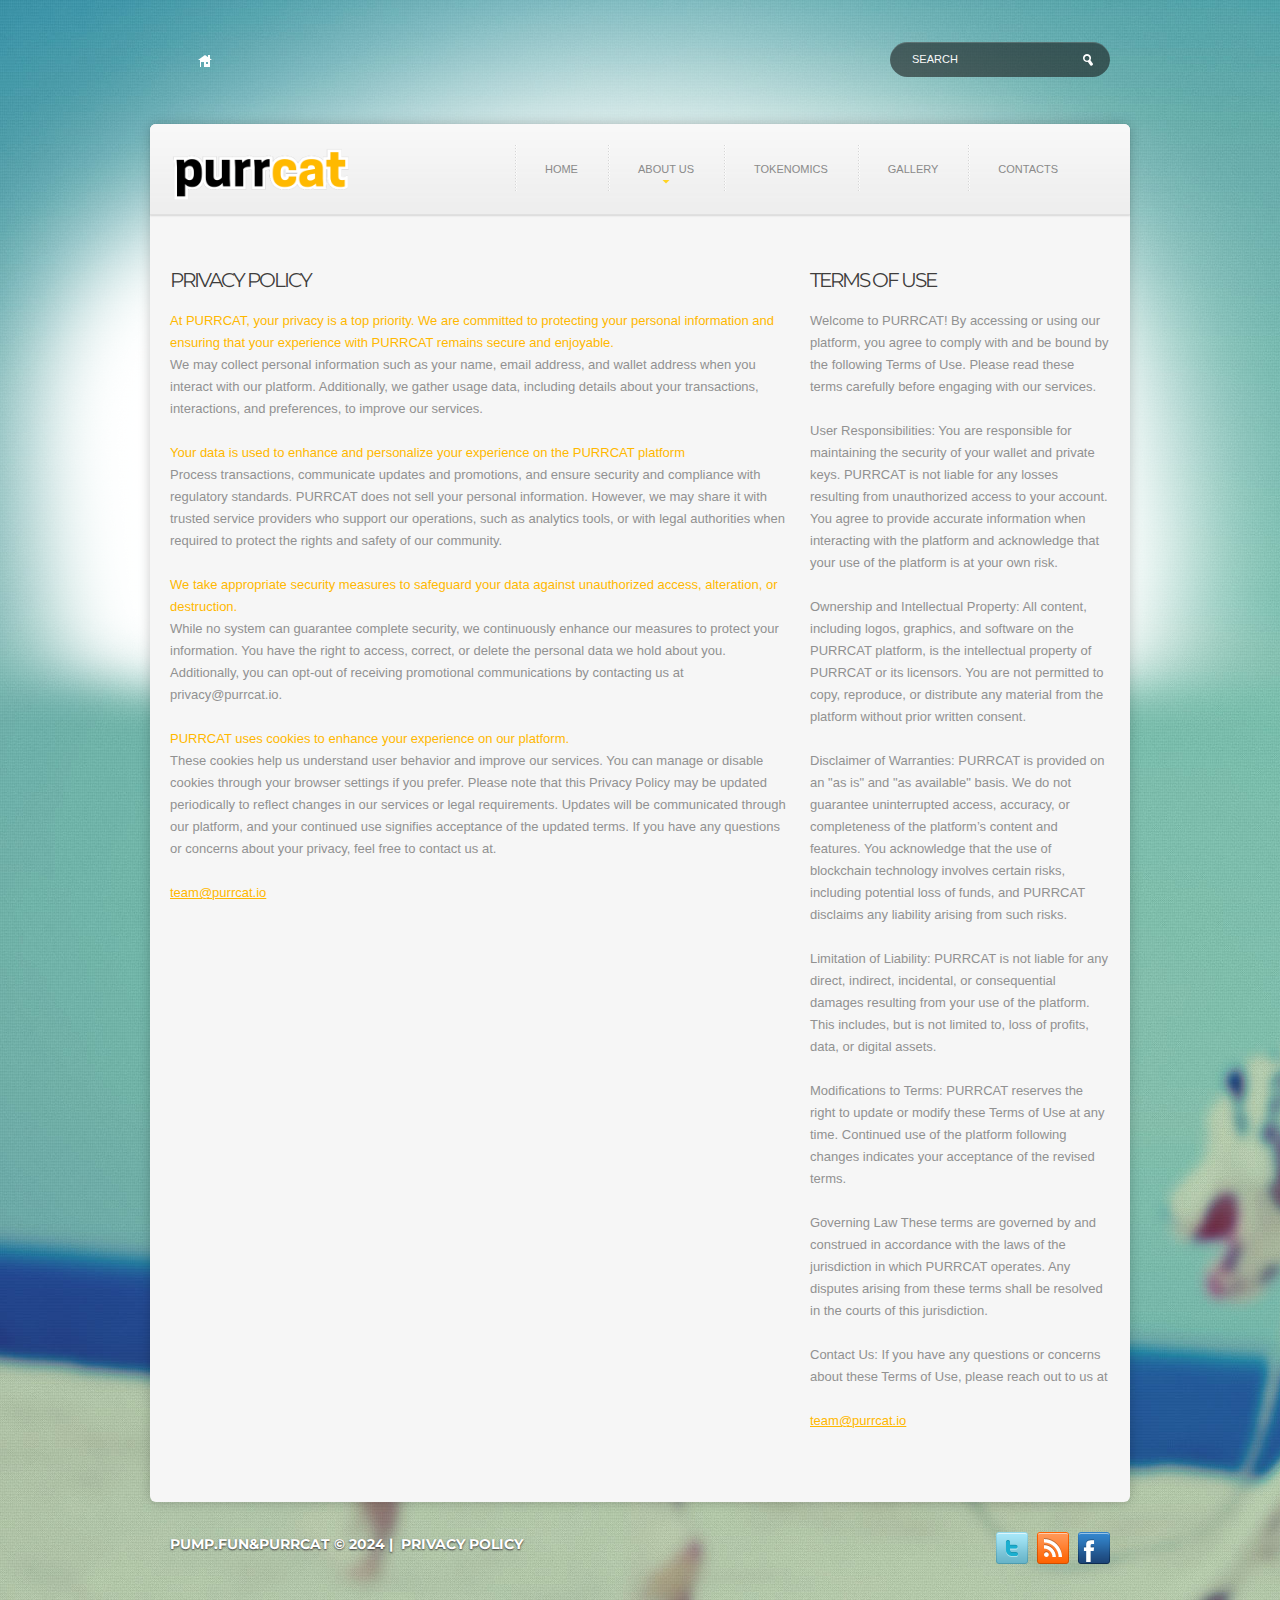
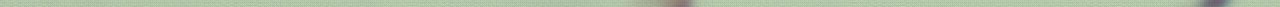
<file: index-5.html>
<!DOCTYPE html>
<html lang="en">
<head>
    <title>PurrCat - Privacy Policy</title>
    <meta charset="utf-8">
    <link rel="icon" href="img/favicon.ico" type="image/x-icon">
    <link rel="shortcut icon" href="img/favicon.ico" type="image/x-icon" />
    <meta name="description" content="Your description">
    <meta name="keywords" content="Your keywords">
    <meta name="author" content="Your name">
    <meta name = "format-detection" content = "telephone=no" />
    <link rel="stylesheet" href="css/bootstrap.css" type="text/css" media="screen">
    <link rel="stylesheet" href="css/responsive.css" type="text/css" media="screen">
    <link rel="stylesheet" href="css/style.css" type="text/css" media="screen">

		<script type="text/javascript" src="js/jquery.js"></script>
    <script type="text/javascript" src="js/superfish.js"></script>
    <script type="text/javascript" src="js/jquery.mobilemenu.js"></script>
  	<!--[if lt IE 8]>
    		<div style='text-align:center'><a href="http://www.microsoft.com/windows/internet-explorer/default.aspx?ocid=ie6_countdown_bannercode"><img src="http://www.theie6countdown.com/img/upgrade.jpg"border="0"alt=""/></a></div>  
   	<![endif]-->
    <!--[if lt IE 9]>
      <link rel="stylesheet" href="css/ie.css" type="text/css" media="screen">
      <script src="http://html5shim.googlecode.com/svn/trunk/html5.js"></script>
    <![endif]-->
</head>

<body>
<!--==============================header=================================-->
<div class="main">
  <div class="over-head">
    <div class="container">
      <div class="row">
        <article class="span9">
          <a href="index.html" class="link-home"></a>
        </article>
        <article class="span3">
          <form id="search" action="search.php" method="GET" accept-charset="utf-8">
            <input type="text" onFocus="if(this.value =='SEARCH' ) this.value=''" onBlur="if(this.value=='') this.value='SEARCH'" value="SEARCH" name="s">
            <a href="#" onClick="document.getElementById('search').submit()"></a>
          </form>
        </article>
      </div>
    </div>
  </div>
  <div class="div-content">
    <header>
        <div class="container">
             <div class="navbar navbar_ clearfix">
                <div class="navbar-inner">      
                      <div class="clearfix">
                        <h1 class="brand"><a href="index.html"><img src="img/logo.png" alt="" width="180"></a><span>purrcat</span></h1> 
                        <div class="nav-collapse nav-collapse_ collapse">
                            <ul class="nav sf-menu clearfix">
                              <li><a href="index.html">Home</a></li>
                              <li class="sub-menu "><a href="index-1.html">About us</a>
                                 <ul>
                                  <li><a href="#">NFT's</a></li>
                                  <li class="submenu-1"><a href="#">Games</a>
                                    <ul>
                                      <li><a href="#">Whisker Warriors</a></li>
                                      <li><a href="#">Paw-some Puzzle</a></li>
                                      <li><a href="#">Kitty Kingdom</a></li>
                                    </ul>

                                  </li>
                                  <li><a href="#">Community Events</a></li>
                                 </ul>
                              </li>
                              <li><a href="index-2.html">Tokenomics</a></li>
                              <li><a href="index-3.html">Gallery</a></li>
                              <li><a href="index-4.html">Contacts</a></li>
                            </ul>
                        </div>
                      </div>
                 </div>  
             </div>
        </div>
    </header>
    <div id="content">
      <div class="container"> 
          <div class="row">
            <article class="span4 fright">
              <h2  class="h2-indent-1">Terms Of Use</h2>
              <p>Welcome to PURRCAT! By accessing or using our platform, you agree to comply with and be bound by the following Terms of Use. Please read these terms carefully before engaging with our services.</p>
              <p>User Responsibilities:
                You are responsible for maintaining the security of your wallet and private keys. PURRCAT is not liable for any losses resulting from unauthorized access to your account. You agree to provide accurate information when interacting with the platform and acknowledge that your use of the platform is at your own risk.</p>
              <p>Ownership and Intellectual Property:
                All content, including logos, graphics, and software on the PURRCAT platform, is the intellectual property of PURRCAT or its licensors. You are not permitted to copy, reproduce, or distribute any material from the platform without prior written consent.</p>
              <p>Disclaimer of Warranties:
                PURRCAT is provided on an "as is" and "as available" basis. We do not guarantee uninterrupted access, accuracy, or completeness of the platform’s content and features. You acknowledge that the use of blockchain technology involves certain risks, including potential loss of funds, and PURRCAT disclaims any liability arising from such risks.</p>
              <p>Limitation of Liability:
                PURRCAT is not liable for any direct, indirect, incidental, or consequential damages resulting from your use of the platform. This includes, but is not limited to, loss of profits, data, or digital assets.</p>
              <p>Modifications to Terms:
                PURRCAT reserves the right to update or modify these Terms of Use at any time. Continued use of the platform following changes indicates your acceptance of the revised terms.</p>
              <p>Governing Law
                These terms are governed by and construed in accordance with the laws of the jurisdiction in which PURRCAT operates. Any disputes arising from these terms shall be resolved in the courts of this jurisdiction.</p>
              <p>Contact Us:
                If you have any questions or concerns about these Terms of Use, please reach out to us at</p>
                <a href="#" class="pp">team@purrcat.io</a>
            </article>
            <article class="span8 fleft">
              <h2  class="h2-indent-1">Privacy Policy</h2>
              <span class="col">At PURRCAT, your privacy is a top priority. We are committed to protecting your personal information and ensuring that your experience with PURRCAT remains secure and enjoyable.</span>
              <p>We may collect personal information such as your name, email address, and wallet address when you interact with our platform. Additionally, we gather usage data, including details about your transactions, interactions, and preferences, to improve our services. </p>
              <span class="col">Your data is used to enhance and personalize your experience on the PURRCAT platform </span>
              <p>Process transactions, communicate updates and promotions, and ensure security and compliance with regulatory standards. PURRCAT does not sell your personal information. However, we may share it with trusted service providers who support our operations, such as analytics tools, or with legal authorities when required to protect the rights and safety of our community. </p>
              <span class="col">We take appropriate security measures to safeguard your data against unauthorized access, alteration, or destruction. </span>
              <p>While no system can guarantee complete security, we continuously enhance our measures to protect your information. You have the right to access, correct, or delete the personal data we hold about you. Additionally, you can opt-out of receiving promotional communications by contacting us at privacy@purrcat.io.</p>
              <span class="col">PURRCAT uses cookies to enhance your experience on our platform.</span>
              <p>These cookies help us understand user behavior and improve our services. You can manage or disable cookies through your browser settings if you prefer. Please note that this Privacy Policy may be updated periodically to reflect changes in our services or legal requirements. Updates will be communicated through our platform, and your continued use signifies acceptance of the updated terms.

                If you have any questions or concerns about your privacy, feel free to contact us at.</p>
              <a href="#" class="pp">team@purrcat.io</a>
            </article>
            
          </div>
      </div>
    </div>
  </div>
  <footer>
    <div class="container">
         <div class="row">
             <article class="span6 fright">
               <ul class="soc-icons">
                 <li><a href="#" class="icon"></a></li>
                 <li><a href="#" class="icon-1"></a></li>
                 <li><a href="#" class="icon-2"></a></li>
               </ul>
             </article>
             <article class="span6 left">
              <span>pump.fun&amp;purrcat &copy; 2024 | &nbsp;</span><a href="index-5.html">Privacy Policy</a><br><!-- {%FOOTER_LINK} -->
             </article>
             
         </div>
    </div>
  </footer>
</div>
<script type="text/javascript" src="js/bootstrap.js"></script>
<!--coded by Dok--></body>
</html>
</file>
<file: css/style.css>
@import url(http://fonts.googleapis.com/css?family=Montserrat:400,700);
/*font-family: 'Montserrat', sans-serif;  @customFamily*/
/*------ template stylization ------*/
html {
  height: 100%;
}
body {
  margin: 0;
  padding: 0;
  height: auto !important;
  height: 100%;
  min-height: 100%;
  background: url(../img/bg-body.jpg) center 0 no-repeat #3a91a5;
}
body:after {
  position: absolute;
  display: block;
  content: '';
  top: 0;
  left: 0;
  bottom: 0;
  right: 0;
  background: url(../img/bg-main.png) center 0 no-repeat;
  z-index: -1;
}
.main {
  width: 100%;
  height: auto;
  min-height: 100%;
}
p {
  margin-bottom: 22px;
}
/* headings, text */
h1,
h2,
h3,
h4,
h5,
h6 {
  margin: 0;
  font-weight: normal;
  font-family: 'Montserrat', sans-serif;
  text-transform: uppercase;
}
a[href^="tel:"] {
  color: inherit;
  text-decoration: none;
}
a:hover {
  text-decoration: none;
}
a {
  outline: none;
}
h2 {
  position: relative;
  display: block;
  color: #3e3d3c;
  font-size: 20px;
  line-height: 1em;
  padding: 0 0 8px 0;
  margin: 47px 0 30px 0;
  letter-spacing: -2px;
}
h2 span {
  color: #ffb800;
}
h2.bgh2 {
  background: url(../img/divider.jpg) 0 bottom repeat-x;
  margin: 55px 0 30px 0;
}
.h2-indent {
  margin: 45px 0 9px 0;
}
.h2-indent-1 {
  margin: 55px 0 12px 0;
}
h3 {
  font-size: 20px;
  line-height: 1em;
  color: #ffb800;
  display: block;
  letter-spacing: -2px;
}
h4 {
  font-size: 18px;
  line-height: 24px;
  color: #ffb800;
  font-family: 'Montserrat', sans-serif;
  text-transform: none;
  letter-spacing: -1px;
}
h4 a {
  color: #ffb800;
}
h4 a:hover {
  color: #71b9b5;
}
.link {
  display: inline-block;
  color: #ffb800;
  font-size: 12px;
  line-height: 22px;
  position: relative;
  padding: 0 24px 0 0;
  text-decoration: underline;
}
.link:hover span {
  background-position: 0 0;
}
.link:hover {
  color: #71b9b5;
}
.link span {
  background: url(../img/bg-link.png) right 0 no-repeat;
  width: 14px;
  height: 5px;
  display: block;
  position: absolute;
  right: 0;
  top: 8px;
}
#content ul {
  list-style: none;
}
.dis-block {
  display: block;
}
.left-0 {
  margin-left: 0 !important;
}
.last-mbot {
  margin-bottom: 0 !important;
}
.wrapper,
.extra-wrap,
.wrapper-extra {
  overflow: hidden;
}
.fleft {
  float: left;
}
.fright {
  float: right;
}
/*=================My styles of bootstrap================*/
.col {
  color: #ffb800;
}
.btn-1 {
  -webkit-border-radius: 40px;
  -moz-border-radius: 40px;
  border-radius: 40px;
  -webkit-transition: none;
  -moz-transition: none;
  -o-transition: none;
  transition: none;
  -webkit-box-shadow: 0 1px 3px rgba(0, 0, 0, 0.29);
  -moz-box-shadow: 0 1px 3px rgba(0, 0, 0, 0.29);
  box-shadow: 0 1px 3px rgba(0, 0, 0, 0.29);
  position: relative;
  z-index: 1;
  padding: 10px 25px 10px 25px;
  border: none;
  color: #ffffff;
  text-decoration: none;
  text-transform: uppercase;
  text-shadow: none;
  font-weight: normal;
  background-color: #4f4e4c;
  background-image: -moz-linear-gradient(top, #5a5957, #3e3d3c);
  background-image: -webkit-gradient(linear, 0 0, 0 100%, from(#5a5957), to(#3e3d3c));
  background-image: -webkit-linear-gradient(top, #5a5957, #3e3d3c);
  background-image: -o-linear-gradient(top, #5a5957, #3e3d3c);
  background-image: linear-gradient(to bottom, #5a5957, #3e3d3c);
  background-repeat: repeat-x;
  filter: progid:DXImageTransform.Microsoft.gradient(startColorstr='#ff5a5957', endColorstr='#ff3e3d3c', GradientType=0);
  font-size: 11px;
  line-height: 20px;
}
.btn-1:hover {
  outline: none;
  background-color: #fcb000;
  background-image: -moz-linear-gradient(top, #ffb800, #f7a300);
  background-image: -webkit-gradient(linear, 0 0, 0 100%, from(#ffb800), to(#f7a300));
  background-image: -webkit-linear-gradient(top, #ffb800, #f7a300);
  background-image: -o-linear-gradient(top, #ffb800, #f7a300);
  background-image: linear-gradient(to bottom, #ffb800, #f7a300);
  background-repeat: repeat-x;
  filter: progid:DXImageTransform.Microsoft.gradient(startColorstr='#ffffb800', endColorstr='#fff7a300', GradientType=0);
  color: #d56e00;
  text-shadow: none;
}
.bot {
  margin-bottom: 17px;
}
/*==================list=================*/
.list {
  display: block;
  overflow: hidden;
  margin: 0 0 12px 0;
}
.list li {
  display: block;
  overflow: hidden;
  margin: 0 0 0 0;
  font-weight: bold;
  padding: 5px 0 5px 13px;
  color: #a9a9a9;
  font-size: 12px;
  line-height: 20px;
  background: url(../img/bg-list-li.png) 0 12px no-repeat;
}
.list li a {
  color: #a9a9a9;
}
.list li a:hover {
  color: #71b9b5;
}
figure.img-polaroid {
  display: inline-block;
  margin: 0 0 15px 0;
}
.img-polaroid {
  -webkit-box-shadow: none;
  -moz-box-shadow: none;
  -webkit-box-sizing: border-box;
  -moz-box-sizing: border-box;
  box-sizing: border-box;
  margin-bottom: 15px;
  padding: 0;
  border: none;
  background: none;
  box-shadow: none;
}
.img-polaroid img {
  max-width: inherit;
  width: 100%;
}
.thumbnails {
  margin: 0 0 0 0;
  padding-bottom: 56px;
  *zoom: 1;
}
.thumbnails:before,
.thumbnails:after {
  display: table;
  content: "";
  line-height: 0;
}
.thumbnails:after {
  clear: both;
}
.thumbnails .thumbnail {
  -webkit-border-radius: 0;
  -moz-border-radius: 0;
  border-radius: 0;
  margin: 0 0 0 20px;
  float: left;
  padding: 0;
  border: none;
  -webkit-box-shadow: none;
  -moz-box-shadow: none;
  box-shadow: none;
}
.thumbnails .thumbnail .img-polaroid {
  width: 100%;
}
.block-thumbnail {
  padding: 10px 0 0 0;
  -webkit-transition: 0.3s;
  -moz-transition: 0.3s;
  -o-transition: 0.3s;
  transition: 0.3s;
}
.block-thumbnail:hover .img-polaroid:after {
  border: 5px solid #fff;
}
.block-thumbnail:hover p {
  text-decoration: underline;
}
.block-thumbnail .img-polaroid {
  margin: 0 0 37px 0;
  position: relative;
  -webkit-transition: 0.3s;
  -moz-transition: 0.3s;
  -o-transition: 0.3s;
  transition: 0.3s;
}
.block-thumbnail .img-polaroid:after {
  display: block;
  position: absolute;
  content: '';
  top: 0;
  right: 0;
  bottom: 0;
  left: 0;
  -webkit-transition: 0.3s;
  -moz-transition: 0.3s;
  -o-transition: 0.3s;
  transition: 0.3s;
}
.block-thumbnail h3 {
  margin-bottom: 17px;
}
.block-thumbnail p {
  margin-bottom: 17px;
}
.thumbnails-1 {
  margin: 0 0 0 0;
  *zoom: 1;
}
.thumbnails-1:before,
.thumbnails-1:after {
  display: table;
  content: "";
  line-height: 0;
}
.thumbnails-1:after {
  clear: both;
}
.thumbnails-1 .thumbnail-1 {
  -webkit-border-radius: 0;
  -moz-border-radius: 0;
  border-radius: 0;
  margin: 0 0 0 20px;
  float: left;
  padding: 0;
  border: none;
  -webkit-box-shadow: none;
  -moz-box-shadow: none;
  box-shadow: none;
}
.thumbnails-1 .thumbnail-1 .img-polaroid {
  width: 100%;
}
.block-thumbnail-1 {
  margin: 6px 0  0 0;
  padding-bottom: 7px;
}
.block-thumbnail-1 h4 {
  margin-bottom: 18px;
}
/*------===============HEADER==============------- */
.over-head {
  padding: 42px 0 47px 0;
}
.link-home {
  background: url(../img/home.png) 0 0 no-repeat;
  width: 14px;
  height: 12px;
  display: block;
  margin: 13px 0 0 28px;
}
.link-home:hover {
  background-position: right 0;
}
header {
  -webkit-box-shadow: none;
  -moz-box-shadow: none;
  box-shadow: none;
  -webkit-border-radius: 6px 6px 0 0;
  -moz-border-radius: 6px 6px 0 0;
  border-radius: 6px 6px 0 0;
  z-index: 999;
  padding: 0 0 13px 0;
  height: auto;
  background: url(../img/bg-header.jpg) 0 0 repeat-x #eeeeee;
  border-bottom: 1px solid #e0e0e0;
  -webkit-box-shadow: 0 1px 2px rgba(0, 0, 0, 0.13);
  -moz-box-shadow: 0 1px 2px rgba(0, 0, 0, 0.13);
  box-shadow: 0 1px 2px rgba(0, 0, 0, 0.13);
}
/* navbar */
.navbar_ {
  margin-bottom: 0 !important;
}
.navbar_ .collapse {
  overflow: visible;
}
.navbar_ .brand {
  position: relative;
  display: inline-block;
  float: left;
  overflow: hidden;
  margin: 24px 0 0 2px;
  padding: 0;
  line-height: 0;
}
.navbar_ .brand span {
  display: block;
  text-indent: -4000px;
}
.navbar_ .navbar-inner {
  filter: progid:DXImageTransform.Microsoft.gradient(enabled = false);
  -webkit-box-shadow: none;
  -moz-box-shadow: none;
  box-shadow: none;
  margin: 0;
  padding: 0;
  min-height: inherit;
  border: none;
  background: none;
  -webkit-border-radius: none;
  -moz-border-radius: none;
  border-radius: none;
}
.nav-collapse_ {
  -webkit-border-radius: 0;
  -moz-border-radius: 0;
  border-radius: 0;
  -webkit-box-shadow: none;
  -moz-box-shadow: none;
  box-shadow: none;
  position: relative;
  float: right;
  margin: 0;
  padding: 0;
  background: none;
}
.nav-collapse_ .nav {
  display: block;
  float: none;
  margin: 0;
  padding: 0;
}
/*nav*/
.nav-collapse_ .nav {
  margin: 21px 22px 0 0;
}
.nav-collapse_ .nav li {
  position: relative;
  margin: 0;
  padding: 0;
  text-transform: uppercase;
  zoom: 1;
}
.nav-collapse_ .nav li a {
  -webkit-border-radius: 0;
  -moz-border-radius: 0;
  border-radius: 0;
  margin: 0;
  padding: 0;
  color: #ffffff;
  text-shadow: none;
}
.nav-collapse_ .nav > li {
  display: inline-block;
  float: left;
  margin: 0;
  padding: 4px 0;
  border: none;
  font-weight: normal;
  text-transform: uppercase;
  background: url(../img/bg-li.png) 0 0 no-repeat;
}
.nav-collapse_ .nav > li > a {
  -webkit-transition: 0.3s;
  -moz-transition: 0.3s;
  -o-transition: 0.3s;
  transition: 0.3s;
  position: relative;
  display: block;
  margin: 0;
  padding: 10px 30px;
  text-align: center;
  font-size: 11px;
  line-height: 20px;
  color: #8a8a8a;
  -webkit-border-radius: 40px;
  -moz-border-radius: 40px;
  border-radius: 40px;
}
.nav-collapse_ .nav > li.sub-menu:after {
  position: absolute;
  top: 35px;
  left: 50%;
  display: block;
  margin-left: -4px;
  width: 8px;
  height: 4px;
  background: url(../img/indicator.png) 0 0 no-repeat;
  content: '';
}
.nav-collapse_ .nav ul {
  -webkit-box-shadow: none;
  -moz-box-shadow: none;
  box-shadow: none;
  -webkit-border-radius: none;
  -moz-border-radius: none;
  border-radius: none;
  position: absolute;
  top: 45px;
  left: 0;
  z-index: 9;
  display: none;
  margin: 0;
  padding: 0 0 0 0;
  width: 123px;
  background: none;
  list-style: none;
  zoom: 1;
}
.nav-collapse_ .nav ul li.submenu-1:after {
  display: block;
  position: absolute;
  content: '';
  background: url(../img/indicator-1.png) 0 0 no-repeat;
  width: 6px;
  height: 5px;
  right: 16px;
  top: 18px;
}
.nav-collapse_ .nav ul li {
  display: block;
  padding: 0;
  text-align: left;
  -webkit-box-shadow: none;
  -moz-box-shadow: none;
  box-shadow: none;
  margin-bottom: 1px;
}
.nav-collapse_ .nav ul li ul {
  top: 0;
  left: 125px;
}
.nav-collapse_ .nav ul li a {
  -webkit-box-shadow: none;
  -moz-box-shadow: none;
  box-shadow: none;
  -webkit-border-radius: 40px;
  -moz-border-radius: 40px;
  border-radius: 40px;
  display: block;
  -webkit-transition: 0.3s;
  -moz-transition: 0.3s;
  -o-transition: 0.3s;
  transition: 0.3s;
  color: #ffffff;
  background: url(../img/bg-li-hov.jpg) 0 0 repeat-x #3e3d3c;
  font-size: 11px;
  line-height: 20px;
  padding: 10px 0 10px 20px;
}
/*hover for first level*/
.nav-collapse_ .nav > li.sfHover,
.nav-collapse_ .nav > li.sfHover:hover,
.nav-collapse_ .nav > li:hover,
.nav-collapse_ .nav > li.active,
.nav-collapse_ .nav > li.active:hover {
  background: none;
}
.nav-collapse_ .nav > li.sfHover > a,
.nav-collapse_ .nav > li.sfHover > a:hover,
.nav-collapse_ .nav > li > a:hover,
.nav-collapse_ .nav > li.active > a,
.nav-collapse_ .nav > li.active > a:hover {
  background: url(../img/bg-li-hov.jpg) 0 0 repeat-x #3e3d3c;
  -webkit-box-shadow: 0 1px 3px rgba(0, 0, 0, 0.29);
  -moz-box-shadow: 0 1px 3px rgba(0, 0, 0, 0.29);
  box-shadow: 0 1px 3px rgba(0, 0, 0, 0.29);
  color: #ffffff;
  -webkit-border-radius: 40px;
  -moz-border-radius: 40px;
  border-radius: 40px;
}
/*hover for second level*/
.nav-collapse_ .nav > li > ul li > a:hover,
.nav-collapse_ .nav > li > ul li.sfHover > a {
  -webkit-box-shadow: none;
  -moz-box-shadow: none;
  box-shadow: none;
  background: #f7a300 url(../img/bg-li-hov-1.jpg) 0 0 repeat-x;
}
/*-----================== HEADER END =================------*/
/*------================== Content =================------- */
.div-content {
  background: #f6f6f6;
  max-width: 980px;
  margin: 0 auto;
  -webkit-border-radius: 6px;
  -moz-border-radius: 6px;
  border-radius: 6px;
  -webkit-box-shadow: 0 0 12px rgba(0, 0, 0, 0.21);
  -moz-box-shadow: 0 0 12px rgba(0, 0, 0, 0.21);
  box-shadow: 0 0 12px rgba(0, 0, 0, 0.21);
}
#content {
  position: relative;
  padding: 0 0 70px 0;
}
/*----====================Content end ==================----*/
/*==========================PAGES===========================*/
.camera_pag {
  background-color: #f4f4f4;
  background-image: -moz-linear-gradient(top, #f8f8f8, #eeeeee);
  background-image: -webkit-gradient(linear, 0 0, 0 100%, from(#f8f8f8), to(#eeeeee));
  background-image: -webkit-linear-gradient(top, #f8f8f8, #eeeeee);
  background-image: -o-linear-gradient(top, #f8f8f8, #eeeeee);
  background-image: linear-gradient(to bottom, #f8f8f8, #eeeeee);
  background-repeat: repeat-x;
  filter: progid:DXImageTransform.Microsoft.gradient(startColorstr='#fff8f8f8', endColorstr='#ffeeeeee', GradientType=0);
  border-bottom: 1px solid #dedede;
  padding: 13px 0 9px 0;
  height: 41px !important;
  -webkit-box-sizing: border-box;
  -moz-box-sizing: border-box;
  box-sizing: border-box;
}
ul.camera_pag_ul {
  display: block;
  margin: 0;
  text-align: center;
}
ul.camera_pag_ul li.cameracurrent span {
  background-position: right 0;
}
ul.camera_pag_ul li {
  display: inline-block;
  overflow: hidden;
  margin: 0 5px;
}
ul.camera_pag_ul li span {
  display: block;
  cursor: pointer;
  text-indent: -4000px;
  background: url(../img/pagination.png) 0 0 no-repeat;
  width: 17px;
  height: 18px;
}
ul.camera_pag_ul li span:hover {
  background-position: right 0;
}
/*=========================index============================*/
.divider {
  background: url(../img/divider.jpg) 0 0 repeat-x;
  height: 2px;
  margin: 0 0 0 0;
}
.block-indent {
  *zoom: 1;
  padding: 9px 0 0 0;
}
.block-indent:before,
.block-indent:after {
  display: table;
  content: "";
  line-height: 0;
}
.block-indent:after {
  clear: both;
}
.block-indent .img-polaroid {
  float: left;
  margin: 0 28px 0 0;
}
.block-indent .extra-wrap {
  overflow: visible;
}
.block-indent h4 {
  margin: 2px 0 19px 0;
}
.block-indent p {
  margin-bottom: 16px;
}
/*=========================index-1==========================*/
.list-number {
  display: block;
  margin: 0;
  *zoom: 1;
}
.list-number:before,
.list-number:after {
  display: table;
  content: "";
  line-height: 0;
}
.list-number:after {
  clear: both;
}
.list-number li {
  display: block;
  *zoom: 1;
}
.list-number li:before,
.list-number li:after {
  display: table;
  content: "";
  line-height: 0;
}
.list-number li:after {
  clear: both;
}
.list-number li span {
  display: block;
  float: left;
  font-size: 30px;
  line-height: 1em;
  font-family: 'Montserrat', sans-serif;
  -webkit-box-sizing: border-box;
  -moz-box-sizing: border-box;
  box-sizing: border-box;
  background: url(../img/bg-number.jpg) 0 0 repeat-x #3e3d3c;
  -webkit-border-radius: 620px;
  -moz-border-radius: 620px;
  border-radius: 620px;
  width: 55px;
  height: 55px;
  text-align: center;
  padding: 10px 0 0 0;
  color: #ffffff;
  margin: 6px 15px 0 0;
}
.img-indent .img-polaroid {
  margin: 7px 0 14px 0;
  width: 100%;
}
.box-staff {
  margin: 0 0 0 -20px;
  padding: 7px 0 0 0;
}
.box-staff .img-polaroid {
  width: 100%;
}
.box-staff .span2 {
  margin-bottom: 30px;
}
.box-staff .span2 .img-polaroid {
  margin-bottom: 0;
}
.testimonials blockquote {
  padding: 4px 0 0 0;
  background: url(../img/bg-thumb-li.png) 0 3px no-repeat;
  border: none;
  margin: 0;
}
.testimonials blockquote p {
  font-size: 13px;
  font-weight: 400;
  text-indent: 20px;
  line-height: 22px;
  margin-bottom: 23px;
}
.testimonials blockquote strong {
  font-size: 13px;
  line-height: 18px;
  color: #acacac;
  display: block;
}
.testimonials blockquote a {
  font-size: 13px;
}
.box-row {
  padding-bottom: 30px;
}
/*=========================index-2==========================*/
.box-list {
  *zoom: 1;
  padding-bottom: 50px;
}
.box-list:before,
.box-list:after {
  display: table;
  content: "";
  line-height: 0;
}
.box-list:after {
  clear: both;
}
.block-indent-1 {
  *zoom: 1;
  padding: 2px 0 0 0;
}
.block-indent-1:before,
.block-indent-1:after {
  display: table;
  content: "";
  line-height: 0;
}
.block-indent-1:after {
  clear: both;
}
.block-indent-1 .img-polaroid {
  float: left;
  margin: 5px 20px 0 0;
}
.block-indent-1 .extra-wrap {
  overflow: visible;
}
/*=========================index-3==========================*/
/*=========================index-4==========================*/
/*=========================index-5==========================*/
.pp {
  color: #ffb800;
  text-decoration: underline;
}
.pp:hover {
  color: #71b9b5;
}
/*==========================404=============================*/
#search {
  position: relative;
  overflow: hidden;
  background: url(../img/bg-search.png) 0 0 repeat;
  padding: 0 17px;
  margin: 0;
  -webkit-border-radius: 35px;
  -moz-border-radius: 35px;
  border-radius: 35px;
  -webkit-box-shadow: inset 0 1px 0 rgba(255, 255, 255, 0.16);
  -moz-box-shadow: inset 0 1px 0 rgba(255, 255, 255, 0.16);
  box-shadow: inset 0 1px 0 rgba(255, 255, 255, 0.16);
}
#search input {
  -webkit-box-shadow: none;
  -moz-box-shadow: none;
  box-shadow: none;
  -webkit-border-radius: 0;
  -moz-border-radius: 0;
  border-radius: 0;
  display: block;
  float: left;
  margin: 0;
  padding: 6px 5px 7px;
  width: 80%;
  height: 35px;
  border: none;
  background: transparent;
  color: #f9f9f9;
  font-size: 11px;
  font-family: Arial, Helvetica, sans-serif;
  line-height: 22px;
  -webkit-box-sizing: border-box;
  -moz-box-sizing: border-box;
  box-sizing: border-box;
}
#search input:focus {
  -webkit-box-shadow: none;
  -moz-box-shadow: none;
  box-shadow: none;
}
#search a {
  -webkit-border-radius: 0;
  -moz-border-radius: 0;
  border-radius: 0;
  -webkit-box-shadow: none;
  -moz-box-shadow: none;
  box-shadow: none;
  position: relative;
  z-index: 1;
  display: inline-block;
  background: url(../img/search-button.png) 0 0 no-repeat;
  width: 10px;
  height: 12px;
  float: right;
  margin: 12px 0 0 0;
  -webkit-transition: none;
  -moz-transition: none;
  -o-transition: none;
  transition: none;
}
#search a:hover {
  background-position: right 0;
}
#search-404 {
  padding: 0;
  margin: -8px 0 0 0;
}
#search-404 input {
  -webkit-box-shadow: none;
  -moz-box-shadow: none;
  box-shadow: none;
  -webkit-border-radius: 0;
  -moz-border-radius: 0;
  border-radius: 0;
  display: block;
  float: left;
  margin: 0 0 23px 0;
  padding: 6px 10px;
  width: 100%;
  height: 32px;
  outline: none;
  border: 1px solid #d7d7d7;
  background: #f4f4f4;
  color: #919191;
  font-size: 13px;
  line-height: 20px !important;
  font-family: Arial, Helvetica, sans-serif;
  -webkit-box-sizing: border-box;
  -moz-box-sizing: border-box;
  box-sizing: border-box;
}
#search-404 input:focus {
  -webkit-box-shadow: none;
  -moz-box-shadow: none;
  box-shadow: none;
}
.box-404 .span7 img {
  margin: 53px 0 0 0;
}
.block-404 {
  padding: 8px 0 0 0;
}
.block-404 h2 {
  margin-bottom: 12px;
}
/*======================Privacy Policy======================*/
/*================CONTACT FORM, MAP, ADRESS=================*/
.map {
  display: block;
  margin: 0 0 54px 0;
  padding-top: 6px;
}
.map iframe {
  -webkit-box-sizing: border-box;
  -moz-box-sizing: border-box;
  box-sizing: border-box;
  width: 100%;
  height: 403px;
  border: none;
}
.adress {
  font-size: 13px;
  padding: 4px 0 0 0;
}
.adress em {
  display: block;
  font-style: normal;
  margin-bottom: 26px;
}
.adress a {
  display: inline-block;
  margin-left: 2px;
  color: ;
}
.adress a:hover {
  color: #ffa401;
  text-decoration: underline;
}
.adress span {
  display: block;
}
.adress strong {
  display: inline-block;
  font-weight: normal;
}
.adress strong.title1 {
  font-size: 18px;
  line-height: 24px;
  color: #ffb800;
  font-family: 'Montserrat', sans-serif;
  text-transform: none;
  letter-spacing: -1px;
  margin-bottom: 20px;
}
#contact-form {
  position: relative;
  z-index: 1;
  margin: 0 0 20px;
  padding: 9px 0 0 0;
  vertical-align: top;
  font-family: Arial, Helvetica, sans-serif;
}
.txt-form {
  display: block;
  padding-bottom: 6px;
  color: #ffffff;
}
.txt-form span {
  color: #ffffff;
}
.form-div-1,
.form-div-2,
.form-div-3 {
  float: left;
  width: 200px;
}
.form-div-1 {
  margin-right: 10px;
}
.form-div-2 {
  margin-right: 10px;
}
#contact-form div {
  overflow: hidden;
}
#contact-form fieldset {
  position: relative;
  z-index: 10;
  overflow: hidden;
  padding: 0;
  width: 100%;
  border: none;
}
#contact-form label {
  position: relative;
  display: block;
  float: left;
  margin: 0;
  padding: 0;
  min-height: 42px;
  width: 100%;
}
#contact-form .message {
  display: block !important;
  min-height: 221px;
  width: 100%;
}
#contact-form input,
#contact-form textarea {
  -webkit-box-shadow: none;
  -moz-box-shadow: none;
  box-shadow: none;
  -webkit-border-radius: 0;
  -moz-border-radius: 0;
  border-radius: 0;
  -webkit-box-sizing: border-box;
  -moz-box-sizing: border-box;
  box-sizing: border-box;
  float: left;
  margin: 0;
  padding: 7px 10px 5px;
  width: 100%;
  outline: none;
  border: 1px solid #d7d7d7;
  background: #f4f4f4;
  color: #919191;
  font-size: 13px;
  line-height: 20px !important;
  font-family: Arial, Helvetica, sans-serif;
}
#contact-form input {
  height: 32px;
}
#contact-form input:focus,
#contact-form textarea:focus {
  -webkit-box-shadow: none;
  -moz-box-shadow: none;
  box-shadow: none;
}
#contact-form .area .error {
  float: none;
}
#contact-form textarea {
  overflow: auto;
  width: 100%;
  height: 221px;
  resize: none;
}
#contact-form .success {
  position: absolute;
  top: 4px;
  left: 0;
  z-index: 20;
  display: none;
  -webkit-box-sizing: border-box;
  -moz-box-sizing: border-box;
  box-sizing: border-box;
  padding: 14px 10px;
  width: 100%;
  border: 1px solid #fff;
  background: #000;
  color: #ffffff;
  text-align: center;
  text-transform: none;
  font-size: 18px;
  font-family: Arial, Helvetica, sans-serif;
  line-height: 22px;
}
#contact-form .error,
#contact-form .empty {
  position: absolute;
  top: 1px;
  right: 2px;
  text-align: right;
  display: none;
  overflow: hidden;
  padding: 5px 4px 0px 0;
  width: 100%;
  color: #f00;
  text-transform: none;
  font-size: 11px;
  line-height: 1.27em;
  font-family: Arial, Helvetica, sans-serif;
}
#contact-form .message .error,
#contact-form .message .empty {
  bottom: 5px;
  text-align: left;
  left: 4px;
  right: auto;
  top: auto;
}
.buttons-wrapper {
  position: relative;
  padding: 24px 0 0 0;
}
.buttons-wrapper a {
  cursor: pointer;
}
.buttons-wrapper > span {
  display: inline-block;
  margin-top: 0;
  color: #919191;
  font-size: 13px;
  margin-left: 30px;
}
/*------================== FOOTER ================= ------- */
footer {
  position: relative;
  padding: 31px 0 43px 0 ;
  border-top: none;
  background: none;
  color: #ffffff;
  font-size: 14px;
  line-height: 22px;
  text-transform: uppercase;
  font-weight: bold;
  font-family: 'Montserrat', sans-serif;
  text-shadow: 0 1px 2px #333;
}
footer a {
  color: #ffffff;
}
footer a:hover {
  color: #ffb800;
}
.soc-icons {
  margin: -2px 0 0 0;
  display: block;
  list-style: none;
  float: right;
  *zoom: 1;
}
.soc-icons:before,
.soc-icons:after {
  display: table;
  content: "";
  line-height: 0;
}
.soc-icons:after {
  clear: both;
}
.soc-icons li {
  float: left;
  display: block;
  margin: 0 0 0 9px;
}
.soc-icons li:first-child {
  margin-top: 1px;
}
.soc-icons li a {
  display: block;
  width: 32px;
  height: 32px;
}
.soc-icons li a:hover {
  background-position: 0 bottom;
}
.soc-icons li .icon {
  background: url(../img/icon.png) 0 0 no-repeat;
}
.soc-icons li .icon-1 {
  background: url(../img/icon-1.png) 0 0 no-repeat;
}
.soc-icons li .icon-2 {
  background: url(../img/icon-2.png) 0 0 no-repeat;
}
.soc-icons li .icon-3 {
  background: url(../img/icon-3.png) 0 0 no-repeat;
}
/*---===================== FOOTER END ================------*/
.select-menu {
  display: none !important;
}
/*-----================== MEDIA QUERIES============== ------*/
@media (min-width: 1300px) {
  h2,
  h3 {
    font-size: 30px;
  }
  .div-content {
    background: #f6f6f6;
    max-width: 1289px;
    margin: 0 auto;
    -webkit-border-radius: 6px;
    -moz-border-radius: 6px;
    border-radius: 6px;
  }
  .thumbnails {
    margin: 0;
  }
  .thumbnails .thumbnail {
    margin: 0 0 0 30px;
  }
  .thumbnails-1 {
    margin: 0;
  }
  .thumbnails-1 .thumbnail-1 {
    margin: 0 0 0 30px;
  }
  .box-staff {
    margin: 0 0 0 -30px;
  }
  .block-indent-1 .extra-wrap {
    overflow: hidden;
  }
  #contact-form label {
    display: inline-block;
  }
  .form-div-1,
  .form-div-2,
  .form-div-3 {
    width: 250px;
  }
  .block-indent h4 {
    padding-right: 30px;
  }
}
@media (min-width: 980px) and (max-width: 1199px) {
  .nav-collapse_ {
    height: auto !important;
  }
}
@media (max-width: 979px) {
  .nav-collapse_ {
    height: auto !important;
  }
  .navbar_ .navbar-inner {
    text-align: center;
  }
  .navbar_ .brand {
    float: none;
    margin-bottom: 10px;
  }
  .navbar_ .nav-collapse_ {
    height: auto !important;
    float: none;
  }
  .navbar_ .nav-collapse_ .nav {
    float: none;
    text-align: center;
    display: inline-block;
  }
}
@media (min-width: 768px) and (max-width: 979px) {
  .div-content {
    max-width: 768px;
  }
  .block-indent-1 .img-polaroid {
    float: none;
    width: 100%;
    margin: 0 0 20px 0;
  }
  .form-div-1,
  .form-div-2,
  .form-div-3 {
    width: 145px;
  }
  .form-div-1,
  .form-div-2 {
    margin-right: 20px;
  }
}
@media (max-width: 767px) {
  .link-home {
    display: none;
  }
  body {
    background: #3a91a5;
  }
  .soc-icons {
    float: none;
    margin: 0 0 30px 0;
  }
  .soc-icons li {
    margin: 0 9px 0 0;
  }
  .div-content {
    -webkit-box-shadow: none;
    -moz-box-shadow: none;
    box-shadow: none;
  }
  .map iframe {
    height: 200px;
  }
  .navbar_ .nav-collapse_ .nav {
    display: none;
  }
  .nav-collapse_ {
    height: auto !important;
  }
  .select-menu {
    display: block !important;
    margin-bottom: 2px;
    width: 100%;
    border: 1px solid #000;
    background: #f9a800;
    color: #000;
    cursor: pointer;
  }
  .select-menu option {
    padding-bottom: 3px;
  }
  #search {
    margin: 10px 0 0 0;
  }
  body:after {
    display: none;
  }
  .main {
    background: none;
  }
  .thumbnails .thumbnail {
    float: left;
    width: 40%;
    margin: 0 20px 20px 0;
  }
  .thumbnails-1 .thumbnail-1 {
    margin: 0 20px 0 0;
    float: left;
    width: 43%;
  }
  .box-staff {
    margin: 0;
  }
  .box-staff .span2 {
    float: left;
    width: 26%;
    margin: 0 20px 20px 0;
  }
  .img-indent .img-polaroid {
    float: left;
    margin: 0 20px 15px 0;
    width: auto;
  }
  .testimonials blockquote {
    margin-bottom: 20px;
  }
  .testimonials blockquote p {
    margin-bottom: 15px;
  }
  .box-list .span3 {
    float: left;
    width: 40%;
    margin: 0 20px 20px 0;
  }
  .form-div-1,
  .form-div-2,
  .form-div-3 {
    float: none;
    width: 100%;
    margin: 0 0 0 0;
  }
}
@media (min-width: 626px) and (max-width: 767px) {
  
}
@media (max-width: 626px) {
  .block-indent-1 .img-polaroid {
    float: none;
    width: 100%;
    margin: 0 0 20px 0;
  }
}
@media (max-width: 530px) {
  .block-indent .img-polaroid {
    float: none;
    margin: 0 0 15px 0;
    width: 100%;
  }
  .img-indent .img-polaroid {
    float: none;
    margin: 0 0 15px 0;
    width: 100%;
  }
}
@media (min-width: 482px) and (max-width: 625px) {
  
}
@media (max-width: 480px) {
  .thumbnails .thumbnail {
    float: none;
    width: 100%;
    margin: 0 0 30px 0;
  }
  .box-staff .span2 {
    float: none;
    width: 100%;
    margin: 0 0 20px 0;
  }
  .box-staff .span2 .img-polaroid {
    width: 100%;
  }
  .box-list .span3 {
    float: none;
    width: 100%;
    margin: 0 0 30px 0;
  }
  .thumbnails-1 .thumbnail-1 {
    margin: 0 0 20px 0;
    float: none;
    width: 100%;
  }
}
@media (min-width: 320px) and (max-width: 481px) {
  
}
@media (max-width: 320px) {
  header,
  body,
  html,
  .nav-collapse_,
  .div-content {
    position: static;
  }
}
/*Core variables and mixins*/
.clearfix {
  *zoom: 1;
}
.clearfix:before,
.clearfix:after {
  display: table;
  content: "";
  line-height: 0;
}
.clearfix:after {
  clear: both;
}
.hide-text {
  font: 0/0 a;
  color: transparent;
  text-shadow: none;
  background-color: transparent;
  border: 0;
}
.input-block-level {
  display: block;
  width: 100%;
  min-height: 32px;
  -webkit-box-sizing: border-box;
  -moz-box-sizing: border-box;
  box-sizing: border-box;
}
</file>
<file: css/ie.css>
.navbar_ .nav-collapse_ {
    overflow: visible;
  }
  body {
  	min-width: 950px;
  }
 #panel .nav-collapse.collapse {
 	overflow: visible;
  }
  #advanced span.trigger strong{filter:alpha(opacity=0);}
#advanced.closed span.trigger strong{filter:alpha(opacity=100);}

#advanced .dropdown-menu li li a {
  display: inline-block;
}
</file>
<file: css/responsive.css>
/*!
 * Bootstrap Responsive v2.2.2
 *
 * Copyright 2012 Twitter, Inc
 * Licensed under the Apache License v2.0
 * http://www.apache.org/licenses/LICENSE-2.0
 *
 * Designed and built with all the love in the world @twitter by @mdo and @fat.
 */
@-ms-viewport {
  width: device-width;
}
.clearfix {
  *zoom: 1;
}
.clearfix:before,
.clearfix:after {
  display: table;
  content: "";
  line-height: 0;
}
.clearfix:after {
  clear: both;
}
.hide-text {
  font: 0/0 a;
  color: transparent;
  text-shadow: none;
  background-color: transparent;
  border: 0;
}
.input-block-level {
  display: block;
  width: 100%;
  min-height: 32px;
  -webkit-box-sizing: border-box;
  -moz-box-sizing: border-box;
  box-sizing: border-box;
}
.hidden {
  display: none;
  visibility: hidden;
}
.visible-phone {
  display: none !important;
}
.visible-tablet {
  display: none !important;
}
.hidden-desktop {
  display: none !important;
}
.visible-desktop {
  display: inherit !important;
}
@media (min-width: 768px) and (max-width: 979px) {
  .hidden-desktop {
    display: inherit !important;
  }
  .visible-desktop {
    display: none !important ;
  }
  .visible-tablet {
    display: inherit !important;
  }
  .hidden-tablet {
    display: none !important;
  }
}
@media (max-width: 767px) {
  .hidden-desktop {
    display: inherit !important;
  }
  .visible-desktop {
    display: none !important;
  }
  .visible-phone {
    display: inherit !important;
  }
  .hidden-phone {
    display: none !important;
  }
}
@media (min-width: 1300px) {
  .row {
    margin-left: -30px;
    *zoom: 1;
  }
  .row:before,
  .row:after {
    display: table;
    content: "";
    line-height: 0;
  }
  .row:after {
    clear: both;
  }
  [class*="span"] {
    float: left;
    min-height: 1px;
    margin-left: 30px;
  }
  .container,
  .navbar-static-top .container,
  .navbar-fixed-top .container,
  .navbar-fixed-bottom .container {
    width: 1170px;
  }
  .span12 {
    width: 1170px;
  }
  .span11 {
    width: 1070px;
  }
  .span10 {
    width: 970px;
  }
  .span9 {
    width: 870px;
  }
  .span8 {
    width: 770px;
  }
  .span7 {
    width: 670px;
  }
  .span6 {
    width: 570px;
  }
  .span5 {
    width: 470px;
  }
  .span4 {
    width: 370px;
  }
  .span3 {
    width: 270px;
  }
  .span2 {
    width: 170px;
  }
  .span1 {
    width: 70px;
  }
  .offset12 {
    margin-left: 1230px;
  }
  .offset11 {
    margin-left: 1130px;
  }
  .offset10 {
    margin-left: 1030px;
  }
  .offset9 {
    margin-left: 930px;
  }
  .offset8 {
    margin-left: 830px;
  }
  .offset7 {
    margin-left: 730px;
  }
  .offset6 {
    margin-left: 630px;
  }
  .offset5 {
    margin-left: 530px;
  }
  .offset4 {
    margin-left: 430px;
  }
  .offset3 {
    margin-left: 330px;
  }
  .offset2 {
    margin-left: 230px;
  }
  .offset1 {
    margin-left: 130px;
  }
  .row-fluid {
    width: 100%;
    *zoom: 1;
  }
  .row-fluid:before,
  .row-fluid:after {
    display: table;
    content: "";
    line-height: 0;
  }
  .row-fluid:after {
    clear: both;
  }
  .row-fluid [class*="span"] {
    display: block;
    width: 100%;
    min-height: 32px;
    -webkit-box-sizing: border-box;
    -moz-box-sizing: border-box;
    box-sizing: border-box;
    float: left;
    margin-left: 2.564102564102564%;
    *margin-left: 2.5109110747408616%;
  }
  .row-fluid [class*="span"]:first-child {
    margin-left: 0;
  }
  .row-fluid .controls-row [class*="span"] + [class*="span"] {
    margin-left: 2.564102564102564%;
  }
  .row-fluid .span12 {
    width: 100%;
    *width: 99.94680851063829%;
  }
  .row-fluid .span11 {
    width: 91.45299145299145%;
    *width: 91.39979996362975%;
  }
  .row-fluid .span10 {
    width: 82.90598290598291%;
    *width: 82.8527914166212%;
  }
  .row-fluid .span9 {
    width: 74.35897435897436%;
    *width: 74.30578286961266%;
  }
  .row-fluid .span8 {
    width: 65.81196581196582%;
    *width: 65.75877432260411%;
  }
  .row-fluid .span7 {
    width: 57.26495726495726%;
    *width: 57.21176577559556%;
  }
  .row-fluid .span6 {
    width: 48.717948717948715%;
    *width: 48.664757228587014%;
  }
  .row-fluid .span5 {
    width: 40.17094017094017%;
    *width: 40.11774868157847%;
  }
  .row-fluid .span4 {
    width: 31.623931623931625%;
    *width: 31.570740134569924%;
  }
  .row-fluid .span3 {
    width: 23.076923076923077%;
    *width: 23.023731587561375%;
  }
  .row-fluid .span2 {
    width: 14.52991452991453%;
    *width: 14.476723040552828%;
  }
  .row-fluid .span1 {
    width: 5.982905982905983%;
    *width: 5.929714493544281%;
  }
  .row-fluid .offset12 {
    margin-left: 105.12820512820512%;
    *margin-left: 105.02182214948171%;
  }
  .row-fluid .offset12:first-child {
    margin-left: 102.56410256410257%;
    *margin-left: 102.45771958537915%;
  }
  .row-fluid .offset11 {
    margin-left: 96.58119658119658%;
    *margin-left: 96.47481360247316%;
  }
  .row-fluid .offset11:first-child {
    margin-left: 94.01709401709402%;
    *margin-left: 93.91071103837061%;
  }
  .row-fluid .offset10 {
    margin-left: 88.03418803418803%;
    *margin-left: 87.92780505546462%;
  }
  .row-fluid .offset10:first-child {
    margin-left: 85.47008547008548%;
    *margin-left: 85.36370249136206%;
  }
  .row-fluid .offset9 {
    margin-left: 79.48717948717949%;
    *margin-left: 79.38079650845607%;
  }
  .row-fluid .offset9:first-child {
    margin-left: 76.92307692307693%;
    *margin-left: 76.81669394435352%;
  }
  .row-fluid .offset8 {
    margin-left: 70.94017094017094%;
    *margin-left: 70.83378796144753%;
  }
  .row-fluid .offset8:first-child {
    margin-left: 68.37606837606839%;
    *margin-left: 68.26968539734497%;
  }
  .row-fluid .offset7 {
    margin-left: 62.393162393162385%;
    *margin-left: 62.28677941443899%;
  }
  .row-fluid .offset7:first-child {
    margin-left: 59.82905982905982%;
    *margin-left: 59.72267685033642%;
  }
  .row-fluid .offset6 {
    margin-left: 53.84615384615384%;
    *margin-left: 53.739770867430444%;
  }
  .row-fluid .offset6:first-child {
    margin-left: 51.28205128205128%;
    *margin-left: 51.175668303327875%;
  }
  .row-fluid .offset5 {
    margin-left: 45.299145299145295%;
    *margin-left: 45.1927623204219%;
  }
  .row-fluid .offset5:first-child {
    margin-left: 42.73504273504273%;
    *margin-left: 42.62865975631933%;
  }
  .row-fluid .offset4 {
    margin-left: 36.75213675213675%;
    *margin-left: 36.645753773413354%;
  }
  .row-fluid .offset4:first-child {
    margin-left: 34.18803418803419%;
    *margin-left: 34.081651209310785%;
  }
  .row-fluid .offset3 {
    margin-left: 28.205128205128204%;
    *margin-left: 28.0987452264048%;
  }
  .row-fluid .offset3:first-child {
    margin-left: 25.641025641025642%;
    *margin-left: 25.53464266230224%;
  }
  .row-fluid .offset2 {
    margin-left: 19.65811965811966%;
    *margin-left: 19.551736679396257%;
  }
  .row-fluid .offset2:first-child {
    margin-left: 17.094017094017094%;
    *margin-left: 16.98763411529369%;
  }
  .row-fluid .offset1 {
    margin-left: 11.11111111111111%;
    *margin-left: 11.004728132387708%;
  }
  .row-fluid .offset1:first-child {
    margin-left: 8.547008547008547%;
    *margin-left: 8.440625568285142%;
  }
  input,
  textarea,
  .uneditable-input {
    margin-left: 0;
  }
  .controls-row [class*="span"] + [class*="span"] {
    margin-left: 30px;
  }
  input.span12, textarea.span12, .uneditable-input.span12 {
    width: 1156px;
  }
  input.span11, textarea.span11, .uneditable-input.span11 {
    width: 1056px;
  }
  input.span10, textarea.span10, .uneditable-input.span10 {
    width: 956px;
  }
  input.span9, textarea.span9, .uneditable-input.span9 {
    width: 856px;
  }
  input.span8, textarea.span8, .uneditable-input.span8 {
    width: 756px;
  }
  input.span7, textarea.span7, .uneditable-input.span7 {
    width: 656px;
  }
  input.span6, textarea.span6, .uneditable-input.span6 {
    width: 556px;
  }
  input.span5, textarea.span5, .uneditable-input.span5 {
    width: 456px;
  }
  input.span4, textarea.span4, .uneditable-input.span4 {
    width: 356px;
  }
  input.span3, textarea.span3, .uneditable-input.span3 {
    width: 256px;
  }
  input.span2, textarea.span2, .uneditable-input.span2 {
    width: 156px;
  }
  input.span1, textarea.span1, .uneditable-input.span1 {
    width: 56px;
  }
  .thumbnails {
    margin-left: -30px;
  }
  .thumbnails > li {
    margin-left: 30px;
  }
  .row-fluid .thumbnails {
    margin-left: 0;
  }
}
@media (min-width: 768px) and (max-width: 979px) {
  .row {
    margin-left: -20px;
    *zoom: 1;
  }
  .row:before,
  .row:after {
    display: table;
    content: "";
    line-height: 0;
  }
  .row:after {
    clear: both;
  }
  [class*="span"] {
    float: left;
    min-height: 1px;
    margin-left: 20px;
  }
  .container,
  .navbar-static-top .container,
  .navbar-fixed-top .container,
  .navbar-fixed-bottom .container {
    width: 724px;
  }
  .span12 {
    width: 724px;
  }
  .span11 {
    width: 662px;
  }
  .span10 {
    width: 600px;
  }
  .span9 {
    width: 538px;
  }
  .span8 {
    width: 476px;
  }
  .span7 {
    width: 414px;
  }
  .span6 {
    width: 352px;
  }
  .span5 {
    width: 290px;
  }
  .span4 {
    width: 228px;
  }
  .span3 {
    width: 166px;
  }
  .span2 {
    width: 104px;
  }
  .span1 {
    width: 42px;
  }
  .offset12 {
    margin-left: 764px;
  }
  .offset11 {
    margin-left: 702px;
  }
  .offset10 {
    margin-left: 640px;
  }
  .offset9 {
    margin-left: 578px;
  }
  .offset8 {
    margin-left: 516px;
  }
  .offset7 {
    margin-left: 454px;
  }
  .offset6 {
    margin-left: 392px;
  }
  .offset5 {
    margin-left: 330px;
  }
  .offset4 {
    margin-left: 268px;
  }
  .offset3 {
    margin-left: 206px;
  }
  .offset2 {
    margin-left: 144px;
  }
  .offset1 {
    margin-left: 82px;
  }
  .row-fluid {
    width: 100%;
    *zoom: 1;
  }
  .row-fluid:before,
  .row-fluid:after {
    display: table;
    content: "";
    line-height: 0;
  }
  .row-fluid:after {
    clear: both;
  }
  .row-fluid [class*="span"] {
    display: block;
    width: 100%;
    min-height: 32px;
    -webkit-box-sizing: border-box;
    -moz-box-sizing: border-box;
    box-sizing: border-box;
    float: left;
    margin-left: 2.7624309392265194%;
    *margin-left: 2.709239449864817%;
  }
  .row-fluid [class*="span"]:first-child {
    margin-left: 0;
  }
  .row-fluid .controls-row [class*="span"] + [class*="span"] {
    margin-left: 2.7624309392265194%;
  }
  .row-fluid .span12 {
    width: 100%;
    *width: 99.94680851063829%;
  }
  .row-fluid .span11 {
    width: 91.43646408839778%;
    *width: 91.38327259903608%;
  }
  .row-fluid .span10 {
    width: 82.87292817679558%;
    *width: 82.81973668743387%;
  }
  .row-fluid .span9 {
    width: 74.30939226519337%;
    *width: 74.25620077583166%;
  }
  .row-fluid .span8 {
    width: 65.74585635359117%;
    *width: 65.69266486422946%;
  }
  .row-fluid .span7 {
    width: 57.18232044198895%;
    *width: 57.12912895262725%;
  }
  .row-fluid .span6 {
    width: 48.61878453038674%;
    *width: 48.56559304102504%;
  }
  .row-fluid .span5 {
    width: 40.05524861878453%;
    *width: 40.00205712942283%;
  }
  .row-fluid .span4 {
    width: 31.491712707182323%;
    *width: 31.43852121782062%;
  }
  .row-fluid .span3 {
    width: 22.92817679558011%;
    *width: 22.87498530621841%;
  }
  .row-fluid .span2 {
    width: 14.3646408839779%;
    *width: 14.311449394616199%;
  }
  .row-fluid .span1 {
    width: 5.801104972375691%;
    *width: 5.747913483013988%;
  }
  .row-fluid .offset12 {
    margin-left: 105.52486187845304%;
    *margin-left: 105.41847889972962%;
  }
  .row-fluid .offset12:first-child {
    margin-left: 102.76243093922652%;
    *margin-left: 102.6560479605031%;
  }
  .row-fluid .offset11 {
    margin-left: 96.96132596685082%;
    *margin-left: 96.8549429881274%;
  }
  .row-fluid .offset11:first-child {
    margin-left: 94.1988950276243%;
    *margin-left: 94.09251204890089%;
  }
  .row-fluid .offset10 {
    margin-left: 88.39779005524862%;
    *margin-left: 88.2914070765252%;
  }
  .row-fluid .offset10:first-child {
    margin-left: 85.6353591160221%;
    *margin-left: 85.52897613729868%;
  }
  .row-fluid .offset9 {
    margin-left: 79.8342541436464%;
    *margin-left: 79.72787116492299%;
  }
  .row-fluid .offset9:first-child {
    margin-left: 77.07182320441989%;
    *margin-left: 76.96544022569647%;
  }
  .row-fluid .offset8 {
    margin-left: 71.2707182320442%;
    *margin-left: 71.16433525332079%;
  }
  .row-fluid .offset8:first-child {
    margin-left: 68.50828729281768%;
    *margin-left: 68.40190431409427%;
  }
  .row-fluid .offset7 {
    margin-left: 62.70718232044199%;
    *margin-left: 62.600799341718584%;
  }
  .row-fluid .offset7:first-child {
    margin-left: 59.94475138121547%;
    *margin-left: 59.838368402492065%;
  }
  .row-fluid .offset6 {
    margin-left: 54.14364640883978%;
    *margin-left: 54.037263430116376%;
  }
  .row-fluid .offset6:first-child {
    margin-left: 51.38121546961326%;
    *margin-left: 51.27483249088986%;
  }
  .row-fluid .offset5 {
    margin-left: 45.58011049723757%;
    *margin-left: 45.47372751851417%;
  }
  .row-fluid .offset5:first-child {
    margin-left: 42.81767955801105%;
    *margin-left: 42.71129657928765%;
  }
  .row-fluid .offset4 {
    margin-left: 37.01657458563536%;
    *margin-left: 36.91019160691196%;
  }
  .row-fluid .offset4:first-child {
    margin-left: 34.25414364640884%;
    *margin-left: 34.14776066768544%;
  }
  .row-fluid .offset3 {
    margin-left: 28.45303867403315%;
    *margin-left: 28.346655695309746%;
  }
  .row-fluid .offset3:first-child {
    margin-left: 25.69060773480663%;
    *margin-left: 25.584224756083227%;
  }
  .row-fluid .offset2 {
    margin-left: 19.88950276243094%;
    *margin-left: 19.783119783707537%;
  }
  .row-fluid .offset2:first-child {
    margin-left: 17.12707182320442%;
    *margin-left: 17.02068884448102%;
  }
  .row-fluid .offset1 {
    margin-left: 11.32596685082873%;
    *margin-left: 11.219583872105325%;
  }
  .row-fluid .offset1:first-child {
    margin-left: 8.56353591160221%;
    *margin-left: 8.457152932878806%;
  }
  input,
  textarea,
  .uneditable-input {
    margin-left: 0;
  }
  .controls-row [class*="span"] + [class*="span"] {
    margin-left: 20px;
  }
  input.span12, textarea.span12, .uneditable-input.span12 {
    width: 710px;
  }
  input.span11, textarea.span11, .uneditable-input.span11 {
    width: 648px;
  }
  input.span10, textarea.span10, .uneditable-input.span10 {
    width: 586px;
  }
  input.span9, textarea.span9, .uneditable-input.span9 {
    width: 524px;
  }
  input.span8, textarea.span8, .uneditable-input.span8 {
    width: 462px;
  }
  input.span7, textarea.span7, .uneditable-input.span7 {
    width: 400px;
  }
  input.span6, textarea.span6, .uneditable-input.span6 {
    width: 338px;
  }
  input.span5, textarea.span5, .uneditable-input.span5 {
    width: 276px;
  }
  input.span4, textarea.span4, .uneditable-input.span4 {
    width: 214px;
  }
  input.span3, textarea.span3, .uneditable-input.span3 {
    width: 152px;
  }
  input.span2, textarea.span2, .uneditable-input.span2 {
    width: 90px;
  }
  input.span1, textarea.span1, .uneditable-input.span1 {
    width: 28px;
  }
}
@media (max-width: 767px) {
  body {
    padding: 0;
  }
  .navbar-fixed-top,
  .navbar-fixed-bottom,
  .navbar-static-top {
    margin-left: -20px;
    margin-right: -20px;
  }
  .container-fluid {
    padding: 0;
  }
  .dl-horizontal dt {
    float: none;
    clear: none;
    width: auto;
    text-align: left;
  }
  .dl-horizontal dd {
    margin-left: 0;
  }
  .container {
    width: auto;
    padding: 0 20px;
  }
  .row-fluid {
    width: 100%;
  }
  .row,
  .thumbnails {
    margin-left: 0;
  }
  .thumbnails > li {
    float: none;
    margin-left: 0;
  }
  [class*="span"],
  .uneditable-input[class*="span"],
  .row-fluid [class*="span"] {
    float: none;
    display: block;
    width: 100%;
    margin-left: 0;
    -webkit-box-sizing: border-box;
    -moz-box-sizing: border-box;
    box-sizing: border-box;
  }
  .span12,
  .row-fluid .span12 {
    width: 100%;
    -webkit-box-sizing: border-box;
    -moz-box-sizing: border-box;
    box-sizing: border-box;
  }
  .row-fluid [class*="offset"]:first-child {
    margin-left: 0;
  }
  .input-large,
  .input-xlarge,
  .input-xxlarge,
  input[class*="span"],
  select[class*="span"],
  textarea[class*="span"],
  .uneditable-input {
    display: block;
    width: 100%;
    min-height: 32px;
    -webkit-box-sizing: border-box;
    -moz-box-sizing: border-box;
    box-sizing: border-box;
  }
  .input-prepend input,
  .input-append input,
  .input-prepend input[class*="span"],
  .input-append input[class*="span"] {
    display: inline-block;
    width: auto;
  }
  .controls-row [class*="span"] + [class*="span"] {
    margin-left: 0;
  }
  .modal {
    position: fixed;
    top: 20px;
    left: 20px;
    right: 20px;
    width: auto;
    margin: 0;
  }
  .modal.fade {
    top: -100px;
  }
  .modal.fade.in {
    top: 20px;
  }
}
@media (max-width: 480px) {
  .nav-collapse {
    -webkit-transform: translate3d(0, 0, 0);
  }
  .page-header h1 small {
    display: block;
    line-height: 22px;
  }
  input[type="checkbox"],
  input[type="radio"] {
    border: 1px solid #ccc;
  }
  .form-horizontal .control-label {
    float: none;
    width: auto;
    padding-top: 0;
    text-align: left;
  }
  .form-horizontal .controls {
    margin-left: 0;
  }
  .form-horizontal .control-list {
    padding-top: 0;
  }
  .form-horizontal .form-actions {
    padding-left: 10px;
    padding-right: 10px;
  }
  .media .pull-left,
  .media .pull-right {
    float: none;
    display: block;
    margin-bottom: 10px;
  }
  .media-object {
    margin-right: 0;
    margin-left: 0;
  }
  .modal {
    top: 10px;
    left: 10px;
    right: 10px;
  }
  .modal-header .close {
    padding: 10px;
    margin: -10px;
  }
  .carousel-caption {
    position: static;
  }
}
@media (max-width: 979px) {
  body {
    padding-top: 0;
  }
  .navbar-fixed-top,
  .navbar-fixed-bottom {
    position: static;
  }
  .navbar-fixed-top {
    margin-bottom: 22px;
  }
  .navbar-fixed-bottom {
    margin-top: 22px;
  }
  .navbar-fixed-top .navbar-inner,
  .navbar-fixed-bottom .navbar-inner {
    padding: 5px;
  }
  .navbar .container {
    width: auto;
    padding: 0;
  }
  .navbar .brand {
    padding-left: 10px;
    padding-right: 10px;
    margin: 0 0 0 -5px;
  }
  .nav-collapse {
    clear: both;
  }
  .nav-collapse .nav {
    float: none;
    margin: 0 0 11px;
  }
  .nav-collapse .nav > li {
    float: none;
  }
  .nav-collapse .nav > li > a {
    margin-bottom: 2px;
  }
  .nav-collapse .nav > .divider-vertical {
    display: none;
  }
  .nav-collapse .nav .nav-header {
    color: #777777;
    text-shadow: none;
  }
  .nav-collapse .nav > li > a,
  .nav-collapse .dropdown-menu a {
    padding: 9px 15px;
    font-weight: bold;
    color: #777777;
    -webkit-border-radius: 3px;
    -moz-border-radius: 3px;
    border-radius: 3px;
  }
  .nav-collapse .btn {
    padding: 4px 10px 4px;
    font-weight: normal;
    -webkit-border-radius: 4px;
    -moz-border-radius: 4px;
    border-radius: 4px;
  }
  .nav-collapse .dropdown-menu li + li a {
    margin-bottom: 2px;
  }
  .nav-collapse .nav > li > a:hover,
  .nav-collapse .dropdown-menu a:hover {
    background-color: #f2f2f2;
  }
  .navbar-inverse .nav-collapse .nav > li > a,
  .navbar-inverse .nav-collapse .dropdown-menu a {
    color: #999999;
  }
  .navbar-inverse .nav-collapse .nav > li > a:hover,
  .navbar-inverse .nav-collapse .dropdown-menu a:hover {
    background-color: #111111;
  }
  .nav-collapse.in .btn-group {
    margin-top: 5px;
    padding: 0;
  }
  .nav-collapse .dropdown-menu {
    position: static;
    top: auto;
    left: auto;
    float: none;
    display: none;
    max-width: none;
    margin: 0 15px;
    padding: 0;
    background-color: transparent;
    border: none;
    -webkit-border-radius: 0;
    -moz-border-radius: 0;
    border-radius: 0;
    -webkit-box-shadow: none;
    -moz-box-shadow: none;
    box-shadow: none;
  }
  .nav-collapse .open > .dropdown-menu {
    display: block;
  }
  .nav-collapse .dropdown-menu:before,
  .nav-collapse .dropdown-menu:after {
    display: none;
  }
  .nav-collapse .dropdown-menu .divider {
    display: none;
  }
  .nav-collapse .nav > li > .dropdown-menu:before,
  .nav-collapse .nav > li > .dropdown-menu:after {
    display: none;
  }
  .nav-collapse .navbar-form,
  .nav-collapse .navbar-search {
    float: none;
    padding: 11px 15px;
    margin: 11px 0;
    border-top: 1px solid #f2f2f2;
    border-bottom: 1px solid #f2f2f2;
    -webkit-box-shadow: inset 0 1px 0 rgba(255,255,255,.1), 0 1px 0 rgba(255,255,255,.1);
    -moz-box-shadow: inset 0 1px 0 rgba(255,255,255,.1), 0 1px 0 rgba(255,255,255,.1);
    box-shadow: inset 0 1px 0 rgba(255,255,255,.1), 0 1px 0 rgba(255,255,255,.1);
  }
  .navbar-inverse .nav-collapse .navbar-form,
  .navbar-inverse .nav-collapse .navbar-search {
    border-top-color: #111111;
    border-bottom-color: #111111;
  }
  .navbar .nav-collapse .nav.pull-right {
    float: none;
    margin-left: 0;
  }
  .nav-collapse,
  .nav-collapse.collapse {
    overflow: hidden;
    height: 0;
  }
  .navbar .btn-navbar {
    display: block;
  }
  .navbar-static .navbar-inner {
    padding-left: 10px;
    padding-right: 10px;
  }
}
@media (min-width: 980px) {
  .nav-collapse.collapse {
    height: auto !important;
    overflow: visible !important;
  }
}
</file>
